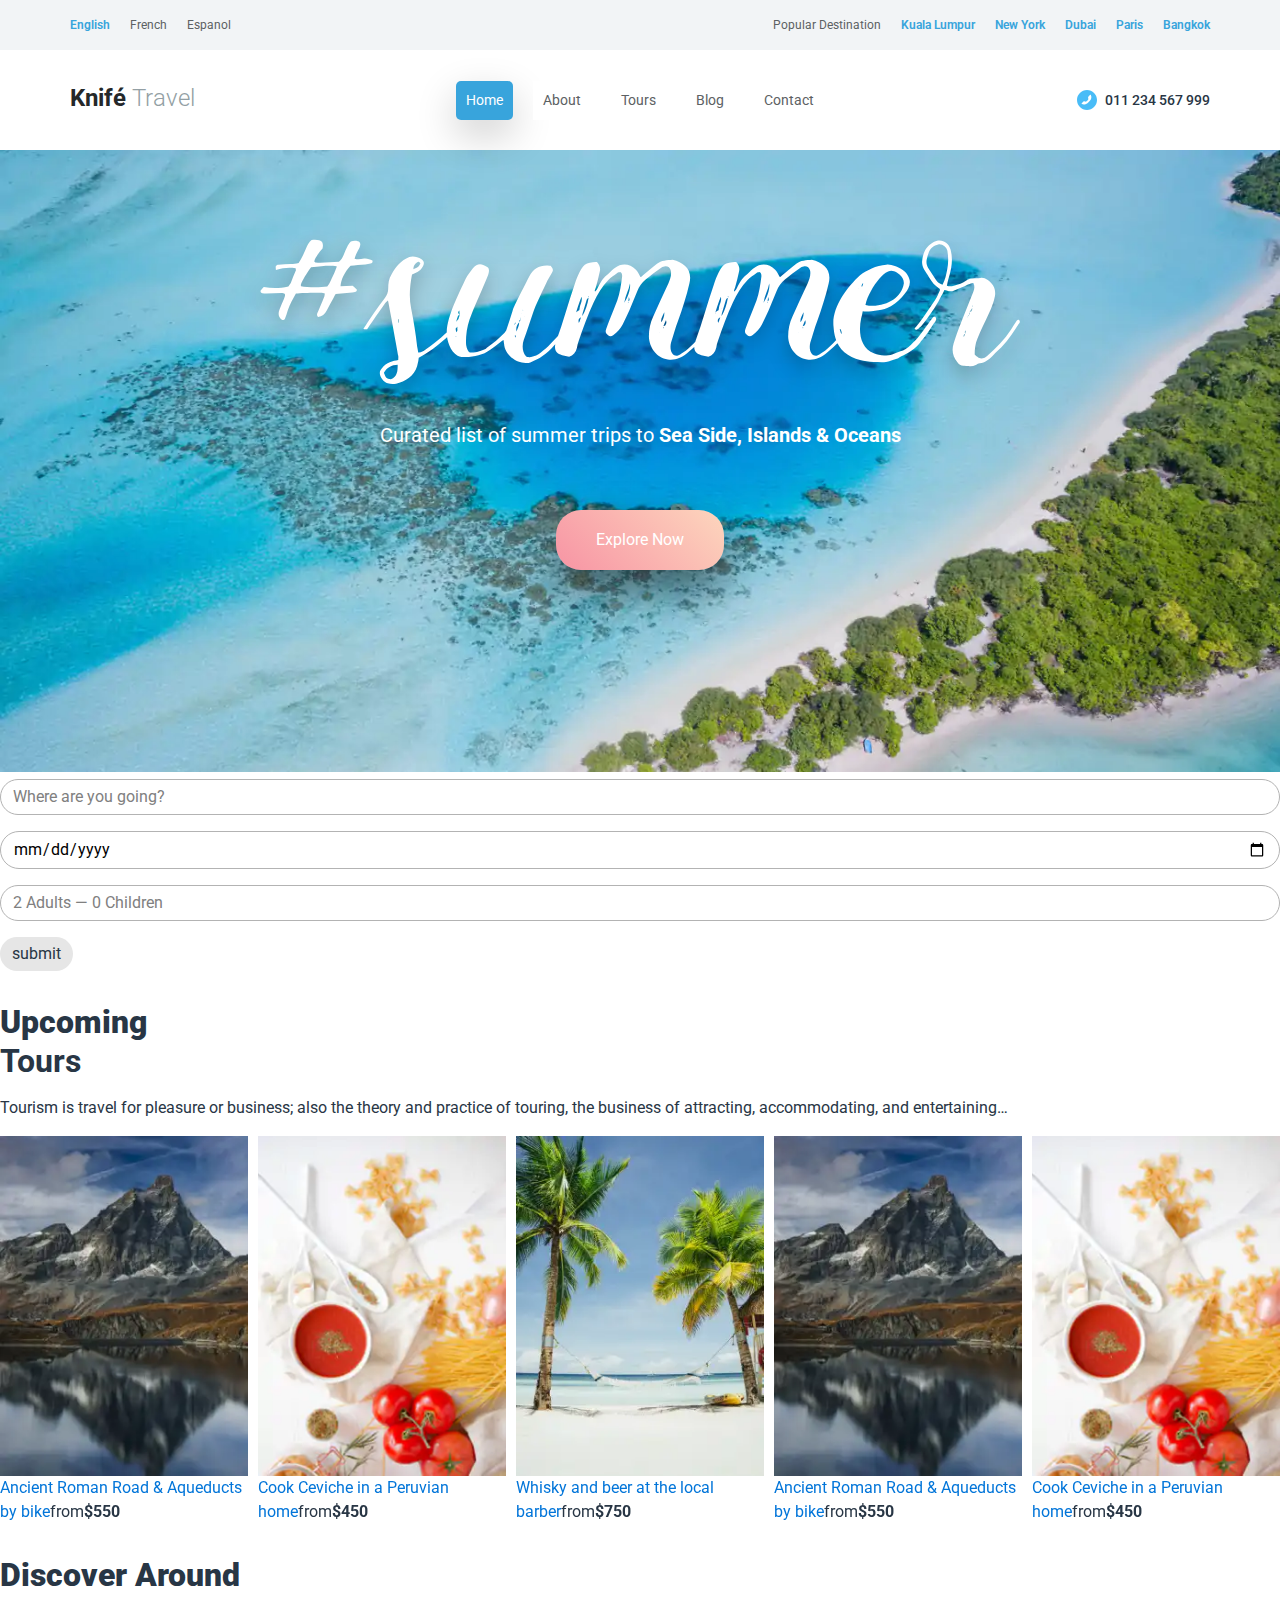
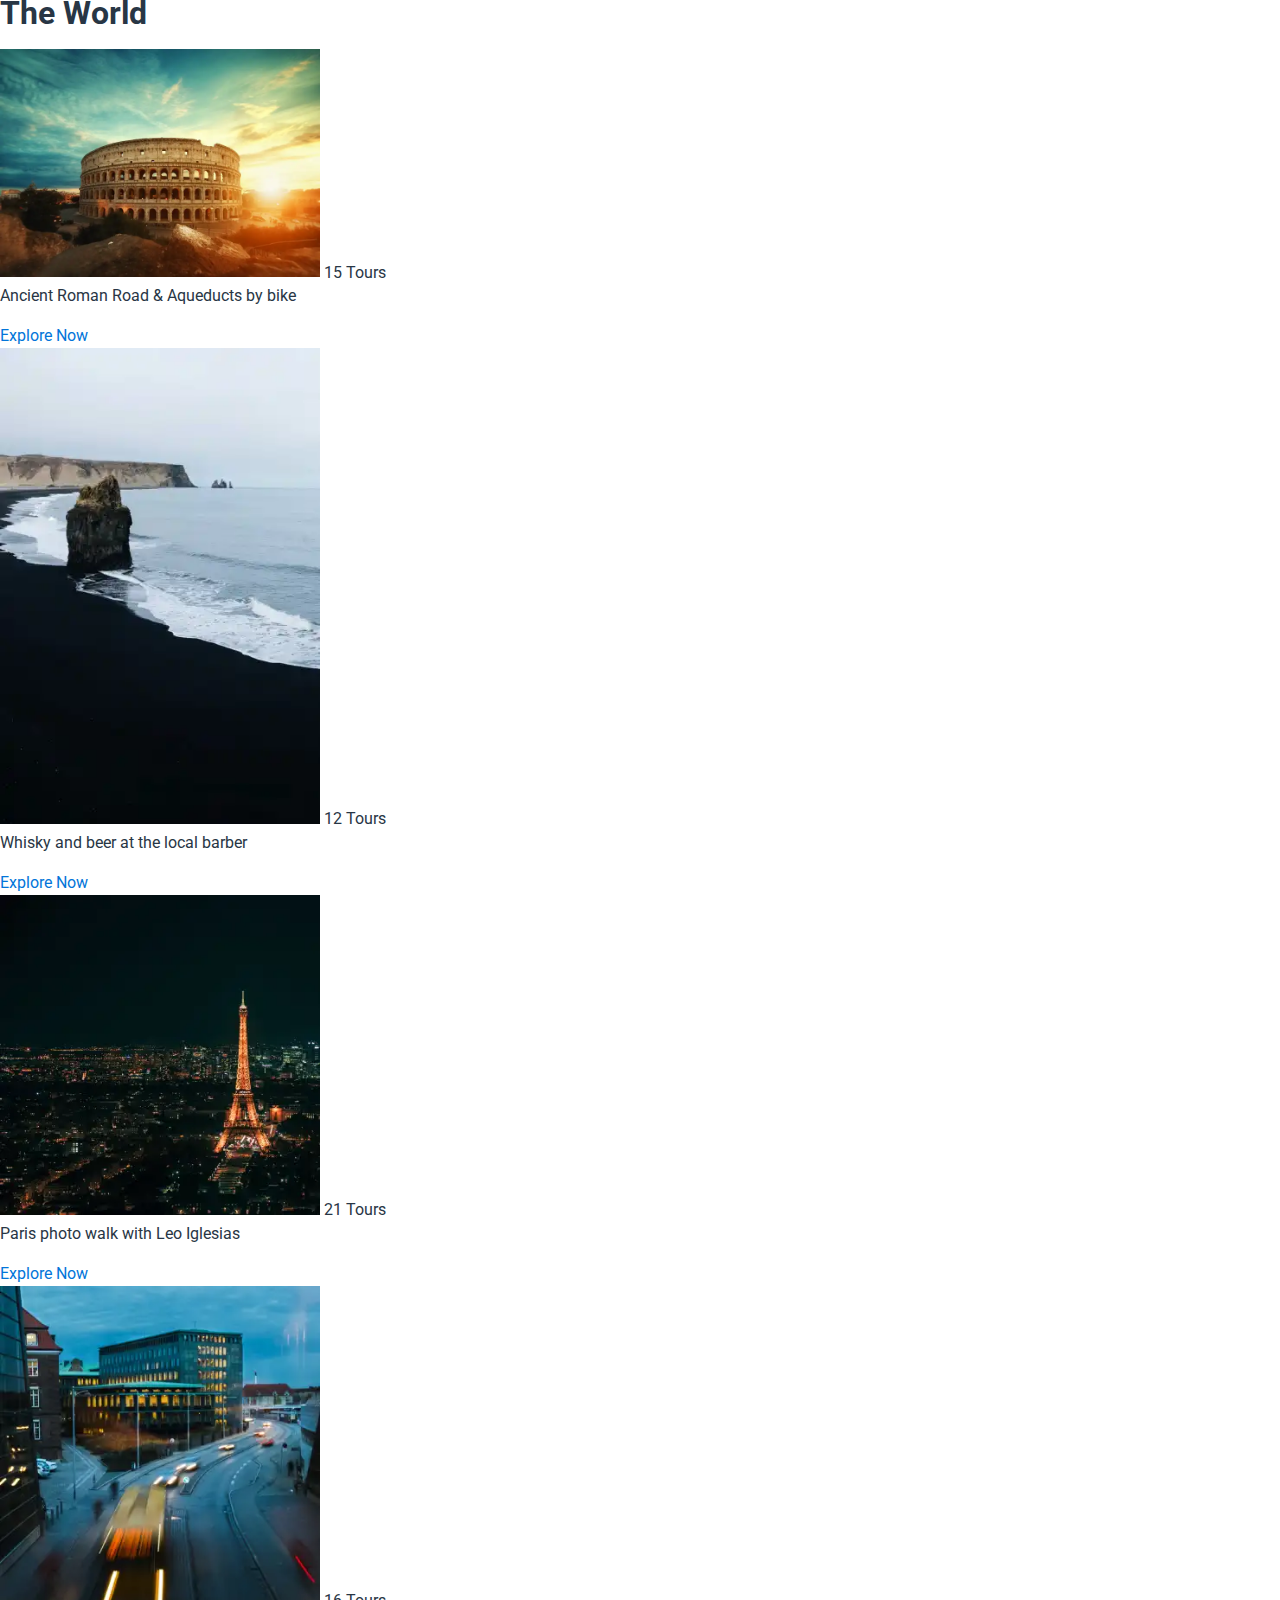
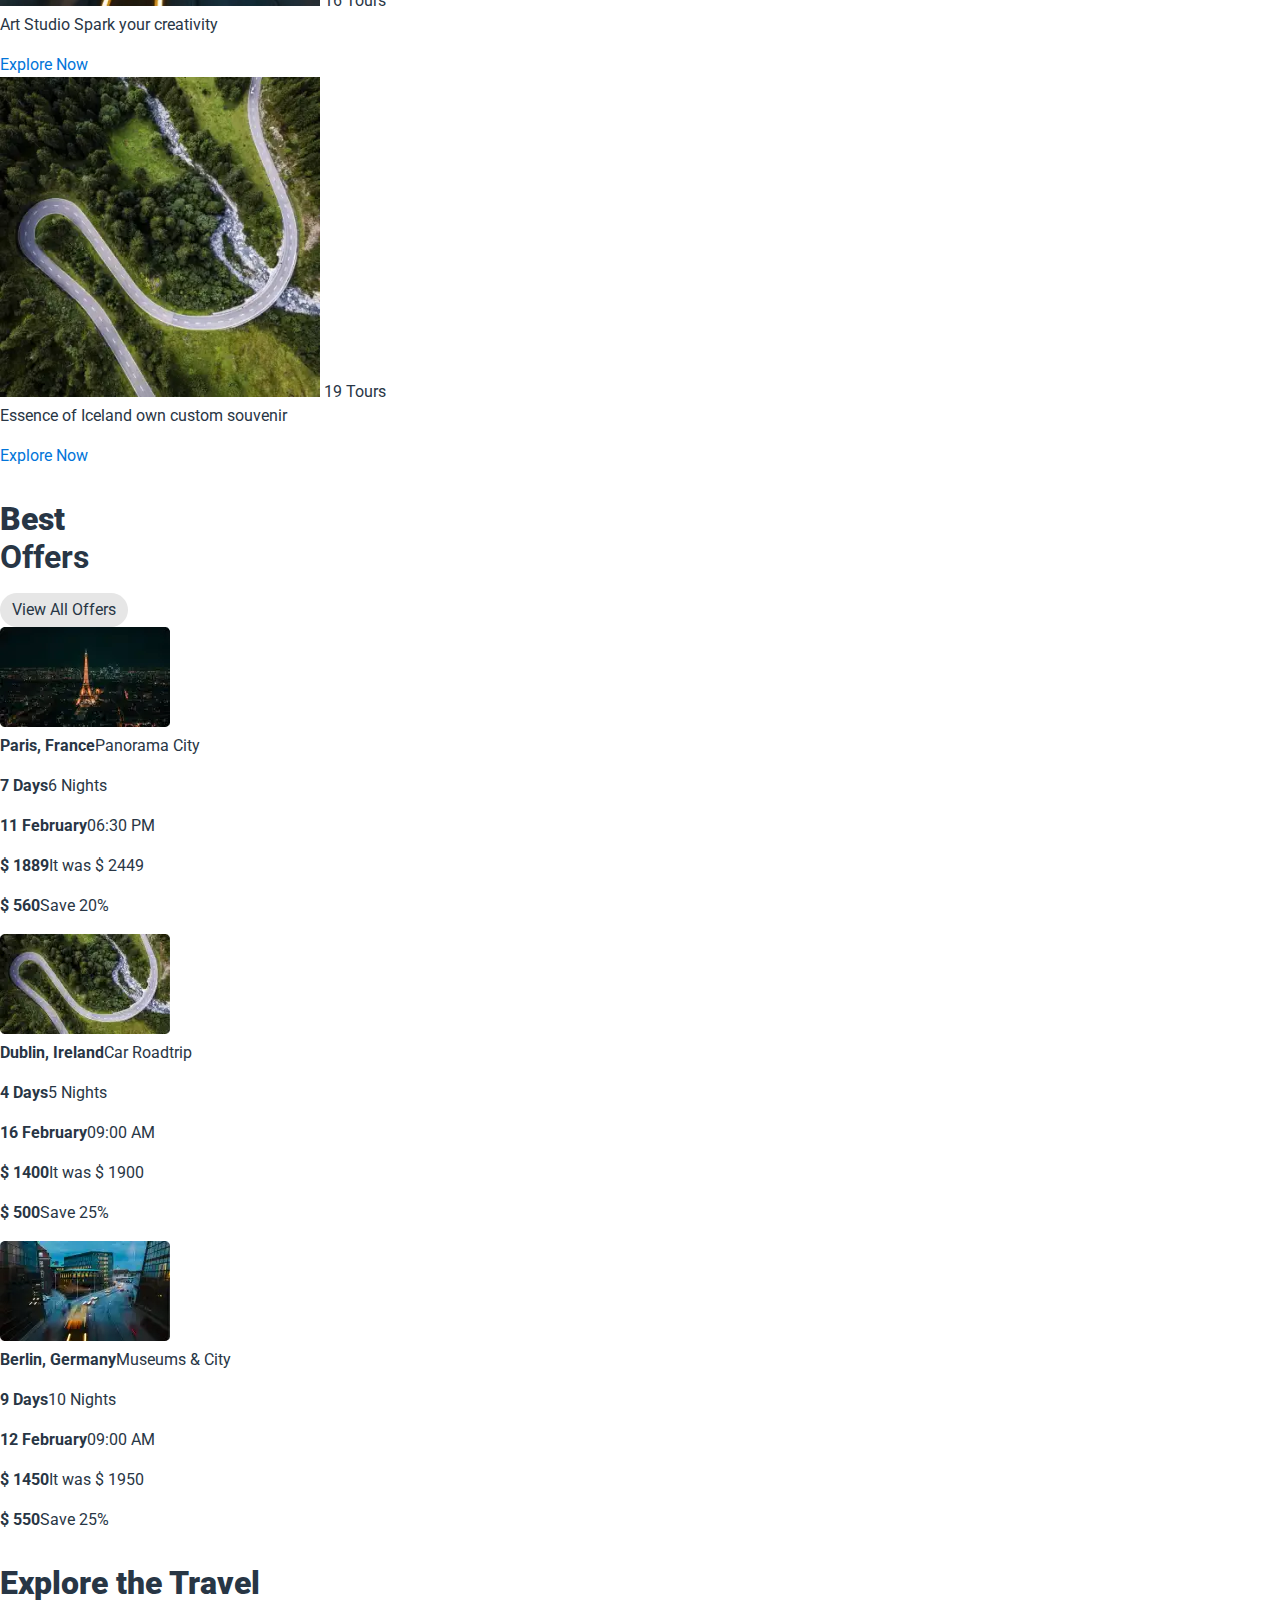
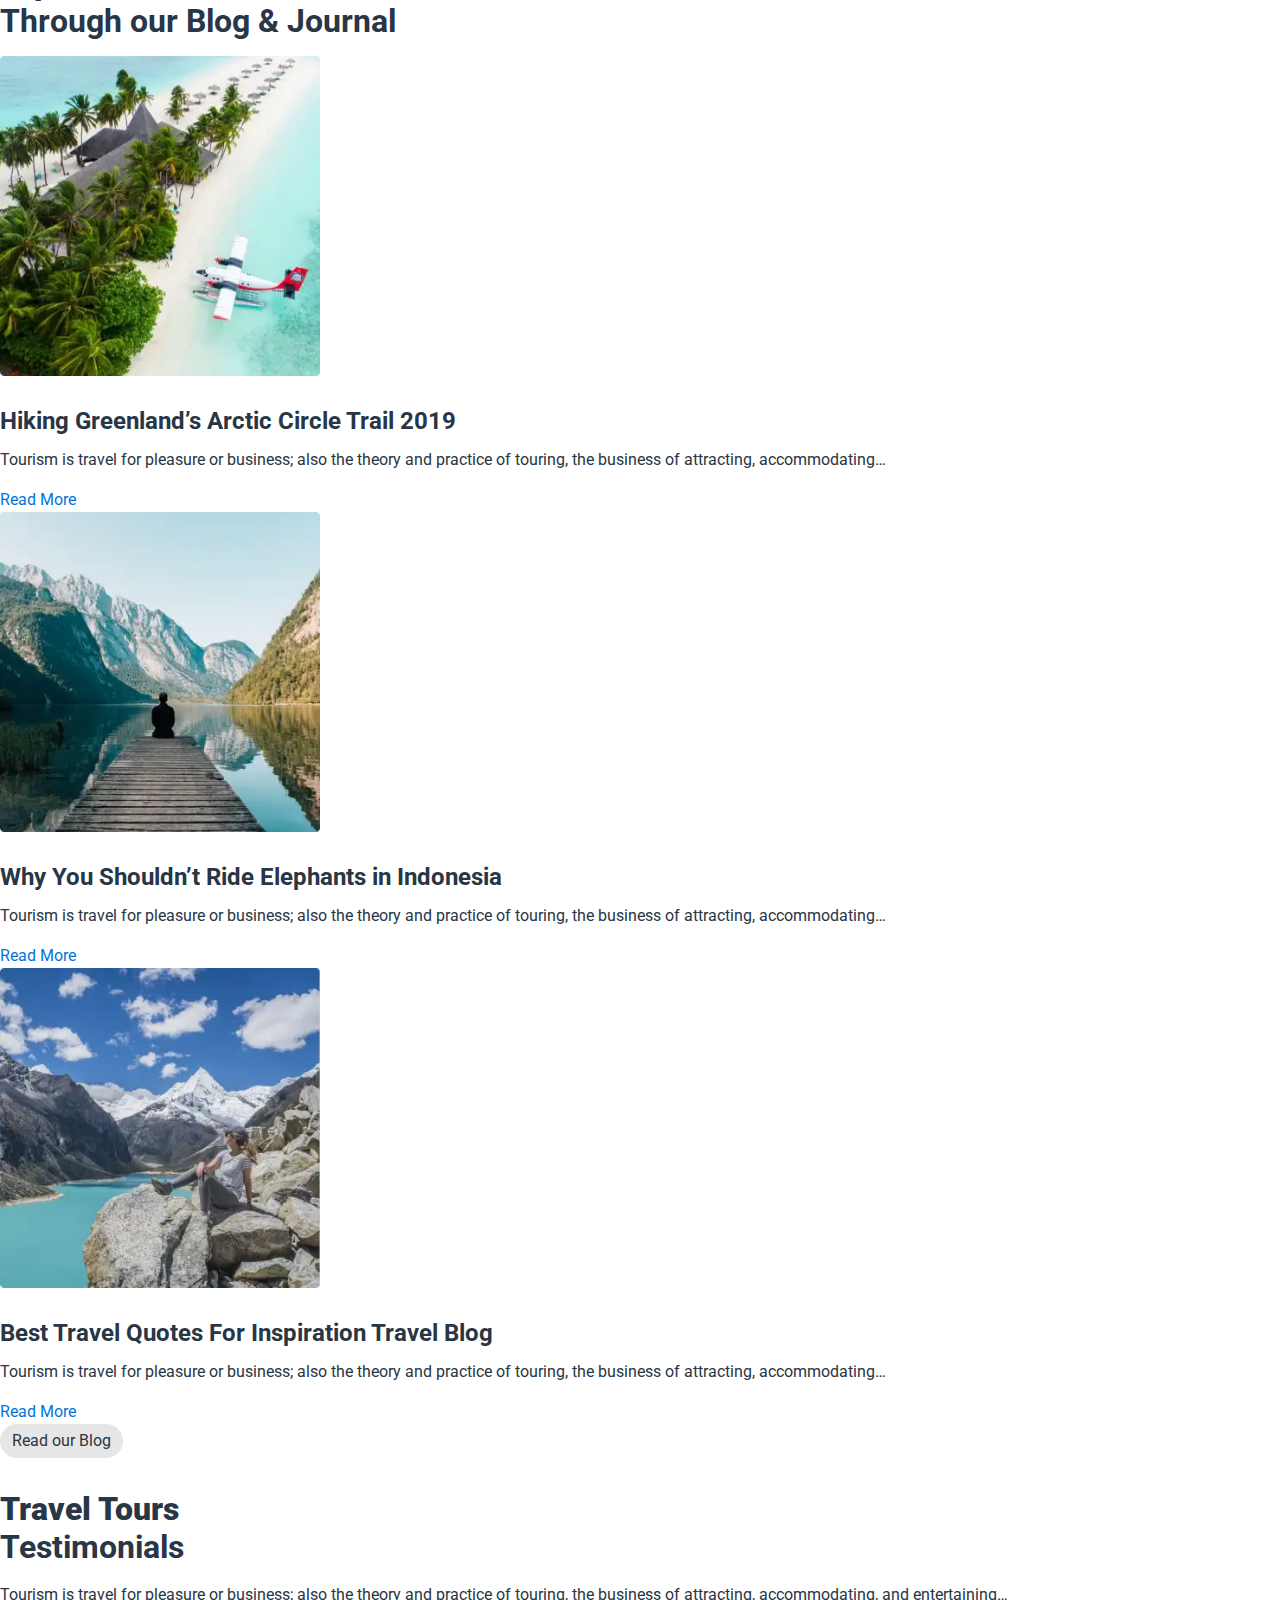
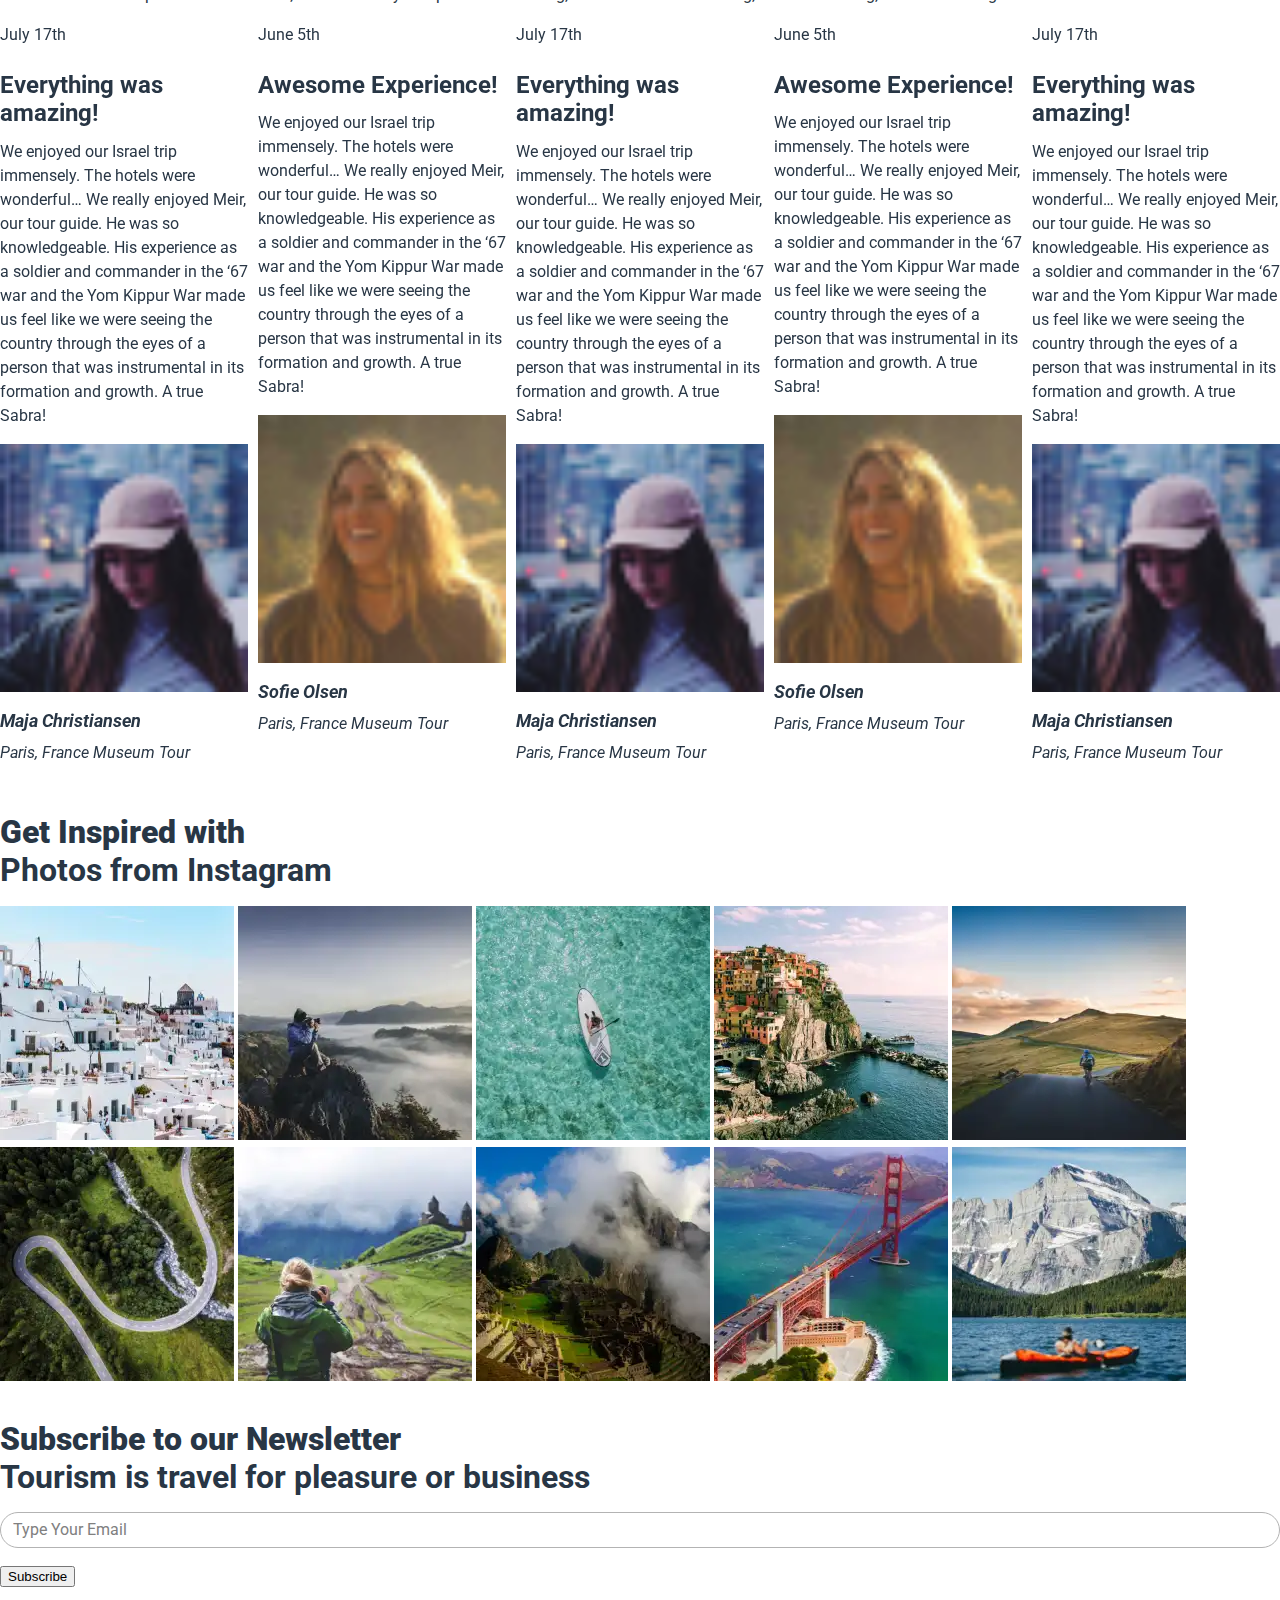
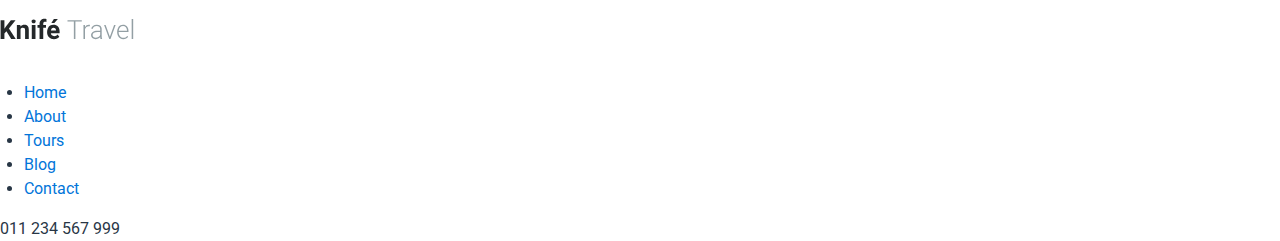
<file: index.html>
<!DOCTYPE html>
<html class="page no-js" lang="eng">

<head>
  <meta charset="utf-8">
  <meta name="viewport" content="width=device-width, initial-scale=1">
  <meta name="format-detection" content="telephone=no">
  <meta name="format-detection" content="date=no">
  <meta name="format-detection" content="address=no">
  <meta name="format-detection" content="email=no">
  <meta content="notranslate" name="google">
  <title>Knife Travel | Knife Travel</title>
  <meta name="description" content="Knife Travel web page">
  <link rel="preconnect" href="https://fonts.gstatic.com">
  <link rel="stylesheet" href="https://fonts.googleapis.com/css2?family=Roboto:wght@300;400;500;700&amp;display=swap">
  <link rel="stylesheet" href="css/style.css">
  <script>
// Браузер и ОС
document.documentElement.className = document.documentElement.className.replace('no-js', 'js');
function cth(c){document.documentElement.classList.add(c)}
'ontouchstart' in window?cth('touch'):cth('no-touch');
if(typeof InstallTrigger!=='undefined')cth('firefox');
if(/constructor/i.test(window.HTMLElement)||(function(p){return p.toString()==="[object SafariRemoteNotification]"})(!window['safari']||(typeof safari!=='undefined'&&safari.pushNotification)))cth('safari');
if(/*@cc_on!@*/false||!!document.documentMode)cth('ie');
if(!(/*@cc_on!@*/false||!!document.documentMode)&&!!window.StyleMedia)cth('edge');
if(!!window.chrome&&(!!window.chrome.webstore||!!window.chrome.runtime))cth('chrome');
if(~navigator.appVersion.indexOf("Win"))cth('windows');
if(~navigator.appVersion.indexOf("Mac"))cth('osx');
if(~['iPad','iPhone','iPod'].indexOf(navigator.platform))cth('ios');
if(~navigator.appVersion.indexOf("Linux"))cth('linux');

// Добавление 1vh (использование: height: 100vh; height: calc(var(--vh, 1vh) * 100);) для фикса 100vh на мобилках
let vh = window.innerHeight * 0.01;
document.documentElement.style.setProperty('--vh', `${vh}px`);
window.addEventListener('resize', () => {
  let vh = window.innerHeight * 0.01;
  document.documentElement.style.setProperty('--vh', `${vh}px`);
});

// Добавление css-scroll-size для борьбы с проблемами скроллируемых блоков
document.addEventListener("DOMContentLoaded", () => {
  const outer = document.createElement('div');
  const inner = document.createElement('div');
  outer.style.overflow = 'scroll';
  outer.classList.add('scrollbar');
  document.body.appendChild(outer);
  outer.appendChild(inner);
  const scrollbarSize = outer.offsetWidth - inner.offsetWidth;
  document.body.removeChild(outer);
  document.documentElement.style.setProperty('--css-scroll-size', `${scrollbarSize}px`);
});
</script>
</head>

<body><noscript>Enable JavaScript please.</noscript>
  <div class="page__inner">
    <div class="page__content">
      <header class="page-header" role="banner">
        <div class="top-nav">
          <div class="top-nav__inner">
            <div class="site-links  site-links--languages"><a class="site-links__link site-links__link--active" href="#">English</a><a class="site-links__link" href="#">French</a><a class="site-links__link" href="#">Espanol</a></div>
            <!--/.site-links-->
            <div class="site-links  site-links--popular-destinations"><span class="site-links__link">Popular Destination</span><a class="site-links__link" href="#">Kuala Lumpur</a><a class="site-links__link" href="#">New York</a><a class="site-links__link" href="#">Dubai</a><a class="site-links__link" href="#">Paris</a><a class="site-links__link" href="#">Bangkok</a></div>
            <!--/.site-links-->
          </div>
          <!--/.top-nav__inner-->
        </div>
        <!--/.top-nav-->
        <div class="page-header__inner"><a class="logo" href="/"><b>Knifé</b> Travel</a>
          <!--/.logo-->
          <nav class="main-nav" id="nav"><button class="burger main-nav__toggler" aria-label="Показать главное меню" data-target-id="nav" data-target-class-toggle="main-nav--open"><span>Показать главное меню</span></button>
            <ul class="main-nav__list">
              <li class="main-nav__item  main-nav__item--active"><a class="main-nav__link" href="#home">Home</a></li>
              <li class="main-nav__item"><a class="main-nav__link" href="#about">About</a></li>
              <li class="main-nav__item"><a class="main-nav__link" href="#tours">Tours</a></li>
              <li class="main-nav__item"><a class="main-nav__link" href="#blog">Blog</a></li>
              <li class="main-nav__item"><a class="main-nav__link" href="#contact">Contact</a></li>
            </ul>
            <!--/.main-nav__list-->
          </nav>
          <!--/.main-nav--><a class="page-header__contact-link" href="tel:+011234567999">011 234 567 999</a>
        </div>
      </header>
      <!--/.page-header-->
      <section class="hero">
        <picture class="picture">
          <source media="(min-width: 992px)" type="image/webp" srcset="img/hero_bg-lg.webp, img/hero_bg-lg@2x.webp 2x" />
          <source media="(min-width: 992px)" type="image/jpg" srcset="img/hero_bg-lg.jpg, img/hero_bg-lg@2x.jpg 2x" />
          <source media="(min-width: 768px)" type="image/webp" srcset="img/hero_bg-md.webp, img/hero_bg-md@2x.webp 2x" />
          <source media="(min-width: 768px)" type="image/jpg" srcset="img/hero_bg-md.jpg, img/hero_bg-md@2x.jpg 2x" />
          <source media="(min-width: 0)" type="image/webp" srcset="img/hero_bg-sm.webp, img/hero_bg-sm@2x.webp 2x" /><img class="picture__img" alt="Hero background image" width="320" src="img/hero_bg-sm.jpg" srcset="img/hero_bg-sm@2x.jpg 2x" />
        </picture>
        <div class="hero__inner"><img class="hero__title" alt="Hero title" src="data:image/svg+xml,%3Csvg width=&quot;850&quot; height=&quot;195&quot; viewBox=&quot;0 0 850 195&quot; fill=&quot;none&quot; xmlns=&quot;http://www.w3.org/2000/svg&quot;%3E%3Cg filter=&quot;url(%23filter0_d)&quot;%3E%3Cpath d=&quot;M37.176 42.688C44.952 40.384 49.56 39.808 58.2 40.672C58.2 41.248 58.488 42.112 58.488 42.976C56.472 47.296 54.744 51.904 53.016 56.512C52.152 57.952 51.288 59.104 50.424 60.256C41.496 62.272 32.856 62.272 24.216 60.832C22.776 62.56 21.624 63.712 20.76 64.864C20.76 66.88 21.624 67.168 22.776 67.456C24.216 67.744 25.368 67.744 26.808 67.744C32.28 67.456 37.752 67.168 42.936 67.168C44.376 67.168 45.816 67.168 46.68 68.32C47.256 70.048 46.392 71.488 45.816 73.216C44.088 76.96 42.36 80.992 40.92 85.024C39.192 89.344 40.056 93.088 43.512 95.68C44.952 96.256 46.104 95.968 46.68 94.816C47.832 91.936 48.984 88.768 49.848 85.6C52.152 79.264 55.32 73.216 58.488 67.744C63.96 66.88 79.224 66.592 85.848 66.88C86.712 66.88 87.864 67.168 89.304 67.744C89.016 69.184 89.016 70.624 88.44 71.776C87.288 75.232 85.56 78.688 84.12 82.144C83.256 84.448 82.104 86.752 81.24 88.768C80.664 90.208 80.952 91.648 82.104 92.8C86.424 92.224 89.304 89.92 91.32 85.888C93.624 81.568 95.928 76.672 98.52 72.352C99.096 70.912 100.248 69.472 100.824 68.32C106.872 67.744 112.632 67.168 118.392 66.592C119.544 66.592 120.984 66.304 122.136 65.728C123.288 65.44 123.864 63.712 123 63.136C121.848 61.696 120.408 60.544 118.968 59.392C114.648 59.68 110.328 59.68 106.008 59.968C106.584 52.768 110.04 45.28 116.664 38.08C121.56 37.504 127.032 36.64 132.504 36.64C134.232 36.64 136.248 36.352 137.976 35.776C139.416 35.488 140.568 34.624 139.992 32.608C137.4 31.168 134.52 30.016 131.064 30.304C127.896 30.88 124.728 31.744 120.984 30.592C121.848 27.424 123.288 24.544 124.728 21.664C125.88 19.648 126.744 17.92 127.032 15.616C127.32 13.888 126.168 12.16 124.44 11.872C122.136 11.296 119.832 11.296 116.952 12.16C116.088 13.312 114.648 14.752 113.784 16.48C112.056 19.936 110.616 23.392 109.176 26.848C108.024 29.44 106.872 31.744 104.28 33.76C97.944 34.048 91.032 34.336 84.408 34.912C82.68 34.912 81.24 34.624 79.512 34.624C79.224 34.624 78.648 34.048 78.072 33.472C78.36 30.88 80.088 28.576 81.528 26.272C82.968 23.968 84.984 21.664 87 19.36C87 18.496 87 17.92 87.288 17.056C87.288 13.6 86.136 11.584 83.256 11.008C80.664 10.144 77.784 10.144 75.192 10.72C72.6 12.736 71.16 15.328 70.008 17.92C67.416 23.968 64.824 30.016 61.368 35.2C58.488 36.352 55.896 36.064 53.016 36.352C48.696 36.352 44.376 36.64 40.056 36.928C38.616 36.928 37.176 37.504 36.888 39.232C36.888 40.096 37.176 41.248 37.176 42.688ZM74.616 39.808C88.44 37.792 95.928 37.504 101.688 38.656C101.688 38.944 101.976 39.232 101.976 39.232C100.824 42.112 99.96 44.992 98.52 47.584C96.216 51.616 95.064 56.512 91.896 60.256C84.12 61.408 69.432 61.12 63.96 59.968C63.96 59.392 63.384 58.816 63.672 58.528C65.112 54.208 70.584 44.992 74.616 39.808ZM234.559 97.12C235.135 94.24 233.983 92.512 231.967 94.528C228.799 97.12 224.479 107.776 196.255 127.648C194.239 129.088 191.935 130.816 188.767 130.528C188.479 128.224 187.903 126.208 187.615 124.192C186.175 110.656 183.871 97.12 181.279 83.872C178.687 71.488 179.839 59.392 182.143 47.296C184.159 46.432 186.175 45.568 187.903 44.704C190.783 43.264 192.511 40.96 193.951 38.368C195.391 35.2 195.103 32.896 191.935 30.88C188.479 28.864 183.007 27.136 179.263 28.864C170.335 32.608 165.151 38.944 160.255 47.296C157.375 51.904 156.799 57.088 156.799 62.272C156.799 66.592 155.359 69.472 153.055 72.64C144.991 83.296 137.215 94.24 130.302 105.472C130.59 105.472 131.742 105.76 134.334 105.76C142.399 93.664 145.279 89.92 153.631 77.824C154.495 76.96 155.359 76.096 156.511 75.232C157.663 79.264 166.591 129.664 167.455 133.984C167.743 135.424 167.455 136.864 167.455 138.592C161.695 139.744 155.07 140.608 149.887 147.52C148.735 148.672 147.871 150.4 147.871 152.128C147.583 156.448 151.903 161.92 156.223 163.36C160.543 164.8 164.863 164.224 168.607 162.784C178.975 159.328 186.751 152.704 188.479 141.184C189.055 139.456 189.055 137.44 189.343 136C189.343 136 191.359 135.136 191.647 134.848C214.399 121.888 233.119 101.152 234.559 97.12ZM187.327 34.624C188.767 33.472 190.207 33.76 191.071 35.776C188.767 39.808 188.767 39.808 183.583 41.824C183.583 38.368 185.023 36.352 187.327 34.624ZM159.679 159.04C154.495 158.176 154.495 157.888 152.191 152.128C155.359 146.368 160.255 143.776 166.879 143.488C166.879 150.112 166.591 156.16 159.679 159.04ZM168.031 98.56L167.455 98.848C167.455 97.408 167.167 96.256 167.167 95.104H168.031V98.56ZM356.244 95.392C356.82 94.528 357.108 93.664 357.396 92.8C357.972 92.224 358.26 91.36 358.548 90.496C358.548 89.632 358.26 88.48 357.396 88.48C357.108 88.192 356.82 88.192 356.532 88.48C356.244 88.48 355.956 88.768 355.668 89.056C353.652 91.648 352.212 94.816 350.196 97.408C348.18 100.288 345.876 103.168 343.572 105.76C339.252 111.232 334.644 116.416 329.748 121.312C326.58 124.768 322.836 127.936 319.092 130.816C316.212 133.408 312.756 134.272 309.012 135.424C308.724 135.424 308.148 135.424 307.86 135.712C307.284 135.712 306.708 135.712 305.844 135.424C305.268 135.424 304.404 135.424 303.828 134.848L303.54 134.56C299.508 129.952 299.22 122.464 301.236 116.992C304.692 108.064 307.572 98.56 310.74 89.344C313.62 80.128 322.26 63.136 326.292 54.208C327.732 51.328 329.46 49.024 330.9 46.144C332.916 42.688 332.628 41.536 329.748 38.08C328.884 38.08 327.732 37.792 326.58 37.792C317.652 37.504 311.028 41.536 306.996 49.6C302.676 57.952 294.036 74.944 290.004 83.584C289.716 84.448 289.428 85.312 289.14 86.464C287.124 92.8 285.108 99.424 282.804 106.048C282.516 107.488 281.364 108.64 280.5 109.792C274.74 115.84 268.404 121.024 261.492 125.632C261.492 126.784 254.292 129.088 253.14 129.376C250.26 130.24 247.668 130.816 244.5 130.528C243.924 130.528 243.636 130.528 243.348 130.24C241.908 129.664 241.044 126.784 240.468 125.344C239.892 123.616 239.604 121.6 239.604 119.584C239.604 111.52 240.756 103.456 243.348 95.68C247.956 82.432 258.036 61.12 263.22 47.872C264.084 45.568 264.66 42.976 263.508 40.384C262.932 40.096 262.356 39.52 261.78 39.232C255.732 35.2 251.7 35.488 246.804 40.96C244.212 44.416 241.332 47.872 239.316 51.904C232.404 67.168 219.444 91.648 219.156 108.64C218.868 116.992 222.612 129.376 230.676 133.984C233.268 135.424 236.148 135.424 239.316 135.424C248.532 135.136 257.748 133.408 265.524 127.648C269.268 124.768 272.724 122.176 276.468 119.296C277.332 118.72 278.196 118.144 279.636 117.28C279.924 119.296 279.924 120.16 280.212 121.312C280.788 133.12 293.46 142.336 304.116 141.76C305.556 141.76 306.996 141.76 308.148 141.184C312.468 139.168 317.364 137.152 321.108 134.272C325.716 131.104 329.748 127.36 333.492 123.04C337.812 118.144 342.42 113.248 346.74 108.352C348.756 105.76 351.06 103.168 352.788 100.288C353.652 99.136 354.516 97.984 355.38 96.832C355.668 96.544 355.956 95.968 356.244 95.392ZM301.524 91.648V92.224L301.236 91.936L301.524 91.648ZM300.084 85.024C300.372 85.312 300.372 85.312 300.66 85.6C300.66 85.6 300.372 85.6 300.372 85.888C300.084 85.6 300.084 85.6 300.084 85.6C300.084 85.312 300.084 85.312 300.084 85.024ZM229.236 113.536C228.948 113.536 228.948 113.536 228.66 113.536C228.66 113.248 228.66 113.248 228.66 112.96C228.66 112.96 228.948 112.96 229.236 112.96C229.236 112.96 229.236 113.248 229.236 113.536ZM230.388 104.32C230.388 105.76 230.964 107.488 229.524 108.928C227.796 105.472 228.372 98.56 231.252 91.072C231.828 90.784 232.404 90.784 232.98 90.784C230.964 95.104 230.964 99.712 230.388 104.32ZM232.692 85.888C232.692 87.616 232.692 89.344 232.98 90.784C232.116 89.344 229.812 88.192 232.692 85.888ZM292.02 98.272C292.596 99.712 292.596 99.712 291.156 101.44C291.444 100.288 291.732 99.136 292.02 98.272ZM292.02 114.4C291.732 113.824 291.732 112.96 291.732 112.096C292.02 112.096 292.02 112.096 292.308 112.096C292.596 112.96 292.596 113.536 292.596 114.4H292.02ZM293.46 108.064C292.596 104.32 293.748 101.152 296.34 98.272C296.34 102.016 294.612 104.896 293.46 108.064ZM298.068 95.392C297.492 96.256 296.916 97.12 296.34 97.984C296.052 96.544 296.916 95.968 298.068 95.392C298.068 94.816 297.78 93.952 297.78 93.376H298.068V95.392ZM299.22 89.056L298.932 88.48L299.22 88.768V89.056ZM497.541 109.216C498.693 107.488 500.709 105.76 501.573 104.032C502.437 102.016 503.301 100.288 504.165 98.56C504.165 97.696 504.165 97.12 504.165 96.256C502.725 95.68 500.997 96.256 500.133 97.408C499.269 98.56 498.981 100 498.405 101.152C496.389 105.184 490.053 111.808 487.173 115.552C484.005 119.296 480.549 122.752 476.805 125.92C474.789 127.648 472.773 129.376 470.469 130.816C469.029 131.68 466.437 133.696 464.709 133.984C457.509 134.56 456.645 125.056 458.085 119.872C460.677 112.096 462.693 104.32 465.573 96.832C470.181 83.872 474.501 70.624 477.669 56.8C481.125 42.4 472.197 34.912 459.813 31.744C453.765 32.32 447.717 32.32 443.109 36.064C437.637 40.096 432.741 44.704 427.557 48.736C426.981 49.6 425.829 49.888 425.541 50.176C423.813 47.296 422.661 44.416 420.645 42.4C414.309 35.776 405.669 34.912 398.181 40.384C396.741 41.536 394.725 42.688 393.573 44.416C392.421 45.568 391.557 46.432 390.117 47.584C384.645 51.328 381.765 58.24 378.885 63.712C378.021 64.864 376.581 66.592 376.869 64.288C377.157 63.136 377.733 62.272 378.021 61.12C379.461 55.648 380.901 50.176 382.053 44.704C383.205 40.672 382.053 37.216 379.173 34.048C375.429 33.76 369.381 34.624 366.213 36.928C363.333 38.944 361.029 44.128 359.301 47.584C357.573 51.04 356.421 54.784 355.269 58.24C348.357 77.824 343.173 98.272 335.973 117.856C335.397 119.584 334.821 121.312 334.533 123.328C333.957 128.8 336.549 131.968 342.021 133.408C344.613 133.984 346.917 134.56 349.509 135.136C353.829 133.408 356.709 130.24 357.861 125.344C358.149 123.04 358.725 120.736 359.589 118.432C364.485 104.32 369.381 90.496 375.717 76.96C379.749 68.32 384.645 60.256 391.269 53.344C394.149 50.464 397.605 48.16 400.773 45.856C401.637 44.992 403.077 44.992 403.941 44.704C406.245 46.144 405.957 47.872 405.957 49.6C404.805 58.528 403.653 67.168 400.773 75.232C398.181 82.144 395.301 89.056 392.421 96.256C391.269 99.136 390.117 102.304 388.965 105.472C387.813 108.352 388.677 110.368 390.981 112.096C392.709 113.536 394.437 113.536 396.741 111.808C400.773 108.64 404.229 105.184 406.533 100.576C409.125 95.68 411.429 90.496 413.733 85.6C416.613 78.688 419.205 72.064 422.085 65.152C424.101 60.256 426.981 56.224 431.013 52.768C435.909 48.448 441.381 44.704 446.853 40.672C448.005 39.808 449.445 39.232 450.885 38.944C454.053 38.08 456.933 39.808 457.797 43.264C458.085 44.128 458.085 45.28 458.085 46.144C458.085 50.176 456.645 53.632 455.205 57.088C449.733 68.608 444.261 80.416 439.077 92.224C435.909 98.848 434.469 106.048 434.469 113.536C434.757 125.056 442.821 136.576 454.629 138.016C462.981 138.88 468.165 136.576 474.789 131.68C480.261 127.36 485.445 122.176 490.341 117.568C492.933 114.976 495.237 111.808 497.541 109.216ZM363.909 83.008V83.584L363.621 83.296L363.909 83.008ZM362.757 71.2V70.912C362.757 71.2 362.757 71.2 362.757 71.2ZM356.997 89.056L356.709 87.616C356.997 87.904 356.997 88.48 357.285 89.056C356.997 89.056 356.997 89.056 356.997 89.056ZM361.029 96.544C361.029 97.12 360.453 97.696 359.877 99.136C359.013 95.968 359.589 94.528 362.181 93.088C361.605 94.816 361.317 95.68 361.029 96.544ZM360.741 82.72C360.741 83.872 360.453 84.736 360.165 85.888C360.165 85.888 359.877 86.176 359.877 86.464C359.877 86.176 360.165 85.888 360.165 85.6C359.013 86.176 357.861 87.04 356.997 87.616C358.149 83.584 359.589 79.552 361.029 75.52C361.605 74.08 362.181 72.64 362.757 71.2C363.909 75.52 361.317 78.976 360.741 82.72ZM363.621 91.648C363.621 90.784 363.621 89.632 363.909 88.768C365.349 84.16 366.789 79.264 368.229 74.368C368.805 73.504 368.805 72.352 370.245 72.352C369.093 79.264 367.077 85.6 363.621 91.648ZM370.533 72.064C370.245 71.488 370.245 70.912 370.245 70.336C370.533 70.336 370.533 70.624 370.821 70.624C370.821 70.912 370.533 71.488 370.533 72.064ZM376.869 67.456C377.157 67.456 377.445 67.744 377.733 67.744C377.445 67.744 377.157 67.456 376.869 67.456ZM414.309 57.088C415.173 62.272 412.581 71.2 408.261 77.536C409.413 69.76 413.157 64 414.309 57.088ZM412.005 77.824C412.293 77.248 412.293 76.96 412.581 76.384V77.824H412.005ZM412.581 75.808C412.869 74.944 412.869 73.504 413.157 71.488C414.021 74.08 414.309 75.232 412.581 75.808ZM414.309 69.76L414.597 69.472V69.76H414.309ZM452.613 95.968L452.901 96.256H452.613C452.613 96.256 452.613 96.256 452.613 95.968ZM445.701 109.504L445.413 109.216H445.701V109.504ZM447.717 98.56H447.429H447.717ZM447.717 98.272C446.853 94.24 449.445 91.072 450.885 87.616C451.173 91.648 449.733 95.104 447.717 98.272ZM450.021 104.608V102.88L450.597 104.32C450.309 104.32 450.309 104.608 450.021 104.608ZM452.037 101.44C451.749 102.016 450.885 102.016 450.021 102.304C450.885 100.288 451.749 98.272 452.613 96.256C453.477 97.984 453.189 100 452.037 101.44ZM454.917 72.64L454.629 72.064L454.917 72.352V72.64ZM645.885 109.216C647.037 107.488 649.053 105.76 649.917 104.032C650.781 102.016 651.645 100.288 652.509 98.56C652.509 97.696 652.509 97.12 652.509 96.256C651.069 95.68 649.341 96.256 648.477 97.408C647.613 98.56 647.325 100 646.749 101.152C644.733 105.184 638.397 111.808 635.517 115.552C632.349 119.296 628.893 122.752 625.149 125.92C623.133 127.648 621.117 129.376 618.813 130.816C617.373 131.68 614.781 133.696 613.053 133.984C605.853 134.56 604.989 125.056 606.429 119.872C609.021 112.096 611.037 104.32 613.917 96.832C618.525 83.872 622.845 70.624 626.013 56.8C629.469 42.4 620.541 34.912 608.157 31.744C602.109 32.32 596.061 32.32 591.453 36.064C585.981 40.096 581.085 44.704 575.901 48.736C575.325 49.6 574.173 49.888 573.885 50.176C572.157 47.296 571.005 44.416 568.989 42.4C562.653 35.776 554.013 34.912 546.525 40.384C545.085 41.536 543.069 42.688 541.917 44.416C540.765 45.568 539.901 46.432 538.461 47.584C532.989 51.328 530.109 58.24 527.229 63.712C526.365 64.864 524.925 66.592 525.213 64.288C525.501 63.136 526.077 62.272 526.365 61.12C527.805 55.648 529.245 50.176 530.397 44.704C531.549 40.672 530.397 37.216 527.517 34.048C523.773 33.76 517.725 34.624 514.557 36.928C511.677 38.944 509.373 44.128 507.645 47.584C505.917 51.04 504.765 54.784 503.613 58.24C496.701 77.824 491.517 98.272 484.317 117.856C483.741 119.584 483.165 121.312 482.877 123.328C482.301 128.8 484.893 131.968 490.365 133.408C492.957 133.984 495.261 134.56 497.853 135.136C502.173 133.408 505.053 130.24 506.205 125.344C506.493 123.04 507.069 120.736 507.933 118.432C512.829 104.32 517.725 90.496 524.061 76.96C528.093 68.32 532.989 60.256 539.613 53.344C542.493 50.464 545.949 48.16 549.117 45.856C549.981 44.992 551.421 44.992 552.285 44.704C554.589 46.144 554.301 47.872 554.301 49.6C553.149 58.528 551.997 67.168 549.117 75.232C546.525 82.144 543.645 89.056 540.765 96.256C539.613 99.136 538.461 102.304 537.309 105.472C536.157 108.352 537.021 110.368 539.325 112.096C541.053 113.536 542.781 113.536 545.085 111.808C549.117 108.64 552.573 105.184 554.877 100.576C557.469 95.68 559.773 90.496 562.077 85.6C564.957 78.688 567.549 72.064 570.429 65.152C572.445 60.256 575.325 56.224 579.357 52.768C584.253 48.448 589.725 44.704 595.197 40.672C596.349 39.808 597.789 39.232 599.229 38.944C602.397 38.08 605.277 39.808 606.141 43.264C606.429 44.128 606.429 45.28 606.429 46.144C606.429 50.176 604.989 53.632 603.549 57.088C598.077 68.608 592.605 80.416 587.421 92.224C584.253 98.848 582.813 106.048 582.813 113.536C583.101 125.056 591.165 136.576 602.973 138.016C611.325 138.88 616.509 136.576 623.133 131.68C628.605 127.36 633.789 122.176 638.685 117.568C641.277 114.976 643.581 111.808 645.885 109.216ZM512.253 83.008V83.584L511.965 83.296L512.253 83.008ZM511.101 71.2V70.912C511.101 71.2 511.101 71.2 511.101 71.2ZM505.341 89.056L505.053 87.616C505.341 87.904 505.341 88.48 505.629 89.056C505.341 89.056 505.341 89.056 505.341 89.056ZM509.373 96.544C509.373 97.12 508.797 97.696 508.221 99.136C507.357 95.968 507.933 94.528 510.525 93.088C509.949 94.816 509.661 95.68 509.373 96.544ZM509.085 82.72C509.085 83.872 508.797 84.736 508.509 85.888C508.509 85.888 508.221 86.176 508.221 86.464C508.221 86.176 508.509 85.888 508.509 85.6C507.357 86.176 506.205 87.04 505.341 87.616C506.493 83.584 507.933 79.552 509.373 75.52C509.949 74.08 510.525 72.64 511.101 71.2C512.253 75.52 509.661 78.976 509.085 82.72ZM511.965 91.648C511.965 90.784 511.965 89.632 512.253 88.768C513.693 84.16 515.133 79.264 516.573 74.368C517.149 73.504 517.149 72.352 518.589 72.352C517.437 79.264 515.421 85.6 511.965 91.648ZM518.877 72.064C518.589 71.488 518.589 70.912 518.589 70.336C518.877 70.336 518.877 70.624 519.165 70.624C519.165 70.912 518.877 71.488 518.877 72.064ZM525.213 67.456C525.501 67.456 525.789 67.744 526.077 67.744C525.789 67.744 525.501 67.456 525.213 67.456ZM562.653 57.088C563.517 62.272 560.925 71.2 556.605 77.536C557.757 69.76 561.501 64 562.653 57.088ZM560.349 77.824C560.637 77.248 560.637 76.96 560.925 76.384V77.824H560.349ZM560.925 75.808C561.213 74.944 561.213 73.504 561.501 71.488C562.365 74.08 562.653 75.232 560.925 75.808ZM562.653 69.76L562.941 69.472V69.76H562.653ZM600.957 95.968L601.245 96.256H600.957C600.957 96.256 600.957 96.256 600.957 95.968ZM594.045 109.504L593.757 109.216H594.045V109.504ZM596.061 98.56H595.773H596.061ZM596.061 98.272C595.197 94.24 597.789 91.072 599.229 87.616C599.517 91.648 598.077 95.104 596.061 98.272ZM598.365 104.608V102.88L598.941 104.32C598.653 104.32 598.653 104.608 598.365 104.608ZM600.381 101.44C600.093 102.016 599.229 102.016 598.365 102.304C599.229 100.288 600.093 98.272 600.957 96.256C601.821 97.984 601.533 100 600.381 101.44ZM603.261 72.64L602.973 72.064L603.261 72.352V72.64ZM740.305 93.952C740.017 93.088 739.441 92.512 738.865 92.512C738.001 92.512 737.137 93.088 736.561 93.664C729.361 103.168 728.209 105.472 720.433 115.264C718.993 116.992 716.401 119.296 714.961 121.024C713.233 122.752 712.369 123.904 708.049 126.784C704.017 129.376 700.849 129.376 696.817 131.392C692.497 133.408 689.905 133.984 685.009 133.696C682.993 133.696 681.265 133.408 679.249 132.832C677.809 132.544 676.081 132.256 674.641 131.68C659.089 125.92 657.649 108.352 660.529 94.24C661.105 91.648 661.969 89.056 662.257 86.464C663.409 86.464 664.561 86.752 666.001 86.752C667.729 86.752 669.745 86.464 671.761 86.464C676.369 85.888 681.265 85.312 685.585 84.16C687.889 83.296 689.905 82.432 692.209 81.28C698.545 77.824 702.865 73.216 707.185 67.744C710.353 64 712.945 59.104 712.369 54.208C711.793 49.888 708.625 44.992 704.881 42.688C702.289 40.672 699.409 39.52 696.529 38.368C693.361 37.504 690.481 36.352 687.313 36.928C682.129 37.504 676.657 38.368 671.761 40.96C667.729 43.264 662.833 44.992 659.377 48.16C645.265 61.12 628.849 83.008 631.153 103.168C631.441 107.2 632.017 111.232 633.169 114.976C634.897 120.736 638.065 126.496 642.673 130.24C647.281 134.272 653.329 136.864 659.377 138.592C663.985 139.744 668.881 140.32 673.777 140.608C678.097 140.608 682.705 141.184 687.025 140.608C689.041 140.608 689.905 140.32 691.921 139.456C693.937 138.88 696.241 137.728 698.545 137.152C701.425 136.576 700.273 136 702.865 134.848C710.929 131.104 718.417 126.784 723.889 119.296C723.889 118.72 725.041 117.856 725.329 117.568C729.361 112.672 733.393 106.912 736.561 101.728C737.713 99.712 739.729 98.272 740.305 95.968C740.593 95.392 740.593 94.528 740.305 93.952ZM670.897 65.152C673.489 60.256 676.657 55.648 680.113 51.616C682.705 48.736 685.585 45.568 689.329 44.128C692.497 42.688 695.665 43.552 698.545 45.28C699.409 45.856 700.561 46.72 701.425 47.296C704.305 49.6 706.321 53.344 706.033 57.088C704.881 64 700.849 70.048 695.089 74.08C687.313 79.552 674.641 82.432 665.137 79.84C666.289 74.08 668.305 69.76 670.897 65.152ZM661.969 57.088C662.257 57.088 662.545 57.088 662.833 57.376L661.681 60.256C661.393 60.256 661.105 59.968 660.817 59.968C661.105 58.816 661.681 57.952 661.969 57.088ZM639.217 110.656C638.641 108.928 638.353 107.2 637.777 105.76C638.065 105.472 638.353 105.472 638.353 105.472C638.929 106.336 639.217 106.912 639.505 107.776C639.793 108.64 639.793 109.504 639.793 110.368C639.505 110.656 639.217 110.656 639.217 110.656ZM658.225 62.56L657.937 62.272H658.225V62.56ZM829.613 97.696C829.613 97.12 829.325 96.544 828.749 95.968C828.461 95.68 827.597 95.392 827.309 95.968C827.021 95.968 826.733 96.256 826.445 96.544C824.429 99.712 822.125 102.88 820.109 106.336C813.197 116.992 804.557 125.632 795.053 133.984C794.189 134.56 793.325 135.424 792.173 136C789.581 137.152 786.989 137.44 784.685 135.424C783.533 134.56 782.669 133.696 781.517 132.544C781.517 126.784 782.093 121.312 784.397 115.84C788.141 106.912 792.461 97.984 796.493 89.344C799.373 83.008 801.965 76.96 803.117 70.336C804.269 62.56 801.101 57.376 795.053 53.056C792.749 51.616 790.445 50.464 787.565 51.04C785.261 51.616 782.957 51.616 780.653 51.328C777.485 51.328 775.181 52.192 772.589 53.92C768.845 56.8 764.237 58.24 759.341 59.392C757.037 59.968 754.733 60.544 751.853 59.392C752.141 57.952 752.429 56.8 752.717 55.36C753.869 50.464 755.597 45.568 756.461 40.384C757.613 34.048 757.613 27.424 755.885 21.088C753.581 12.448 745.229 8.70399 737.453 13.024C735.149 14.176 733.421 15.904 731.693 17.632C727.661 21.664 726.509 26.848 725.645 32.32C725.069 35.776 725.933 38.944 727.661 42.112C729.389 44.992 731.405 47.584 732.845 50.464C735.725 55.36 739.181 59.68 744.077 62.56C744.365 62.848 744.365 63.136 744.653 64C742.925 67.456 741.485 71.488 739.181 74.944C736.013 79.84 732.557 84.736 729.389 89.344C726.221 93.952 722.765 98.848 719.309 102.88C718.733 103.456 718.445 104.032 717.869 104.32C717.869 104.608 717.581 104.608 717.581 104.896C717.581 105.184 717.581 105.472 717.869 105.76C718.445 106.336 719.309 106.336 720.173 106.048C720.749 105.76 721.325 105.184 721.901 104.896C722.477 104.32 722.765 104.032 723.053 103.744C723.629 103.456 724.205 102.88 724.493 102.592C731.117 94.24 737.453 85.312 742.925 76.096C743.789 74.368 744.653 72.928 745.517 71.2C746.957 68.896 748.109 66.592 749.261 64C750.989 64.288 752.429 64.864 753.869 65.152C755.309 65.152 756.749 65.44 757.901 65.152C761.357 64 764.525 62.56 767.981 61.12C772.013 59.68 775.469 57.088 780.077 56.512C781.805 59.968 781.229 62.848 780.077 65.728C775.757 76.672 771.437 87.328 767.117 98.272C764.237 105.76 761.357 113.248 759.053 121.024C756.749 128.224 758.189 135.136 763.085 140.896C764.813 143.488 767.117 144.928 770.285 144.64C771.725 144.64 773.453 144.928 774.893 144.928C777.773 145.504 780.077 144.928 782.669 143.776C784.109 143.2 785.549 142.048 786.989 142.048C792.461 141.472 796.493 138.016 800.237 134.56C801.389 133.408 802.541 131.968 803.693 130.816C812.621 123.328 819.245 114.112 825.581 104.32C826.445 103.168 827.021 102.016 827.885 100.864C828.173 100 829.037 99.712 829.325 98.848C829.613 98.56 829.613 97.984 829.613 97.696ZM747.245 58.24C743.789 57.376 741.773 55.36 740.333 53.344C737.453 49.024 734.861 44.704 731.981 40.384C730.253 37.504 729.677 34.336 730.541 30.88C731.117 28.576 731.693 26.272 732.557 23.968C734.285 19.072 738.029 16.48 742.637 15.328C746.957 14.464 751.565 17.92 752.429 22.24C753.581 29.152 753.581 36.064 752.141 42.688C750.989 47.872 750.125 53.344 747.245 58.24ZM771.437 97.984C771.437 97.984 771.437 98.272 771.437 98.56C771.437 98.272 771.437 97.984 771.437 97.984ZM769.133 113.824C769.133 113.824 769.421 113.824 769.421 114.112C769.133 114.112 769.133 113.824 769.133 113.824C769.997 113.248 769.421 110.944 771.437 110.944C770.573 111.808 771.149 113.824 769.133 113.824ZM771.437 110.656C770.861 109.216 770.573 108.064 772.301 107.2C772.013 108.352 771.725 109.504 771.437 110.656ZM773.741 92.8C773.741 92.512 773.741 92.224 773.741 91.936C773.741 92.224 773.741 92.512 774.029 92.8C774.029 93.088 774.029 93.088 774.029 93.376C774.029 93.088 773.741 93.088 773.741 92.8ZM773.741 91.936C774.317 91.36 774.893 91.072 775.469 90.496C775.469 91.648 774.605 91.936 773.741 91.936ZM775.469 90.208C775.757 89.344 775.757 88.192 776.045 87.328C776.045 88.192 776.909 89.632 775.469 90.208ZM776.045 87.328C777.197 85.6 778.061 84.16 778.925 83.008C778.925 84.736 778.925 86.752 776.045 87.328ZM779.213 82.144C778.925 81.568 778.925 80.704 779.789 80.128C779.501 80.992 779.501 81.568 779.213 82.144Z&quot; fill=&quot;white&quot;/%3E%3C/g%3E%3Cdefs%3E%3Cfilter id=&quot;filter0_d&quot; x=&quot;0.76001&quot; y=&quot;0.318573&quot; width=&quot;848.853&quot; height=&quot;193.876&quot; filterUnits=&quot;userSpaceOnUse&quot; color-interpolation-filters=&quot;sRGB&quot;%3E%3CfeFlood flood-opacity=&quot;0&quot; result=&quot;BackgroundImageFix&quot;/%3E%3CfeColorMatrix in=&quot;SourceAlpha&quot; type=&quot;matrix&quot; values=&quot;0 0 0 0 0 0 0 0 0 0 0 0 0 0 0 0 0 0 127 0&quot;/%3E%3CfeOffset dy=&quot;10&quot;/%3E%3CfeGaussianBlur stdDeviation=&quot;10&quot;/%3E%3CfeColorMatrix type=&quot;matrix&quot; values=&quot;0 0 0 0 0 0 0 0 0 0 0 0 0 0 0 0 0 0 0.2 0&quot;/%3E%3CfeBlend mode=&quot;normal&quot; in2=&quot;BackgroundImageFix&quot; result=&quot;effect1_dropShadow&quot;/%3E%3CfeBlend mode=&quot;normal&quot; in=&quot;SourceGraphic&quot; in2=&quot;effect1_dropShadow&quot; result=&quot;shape&quot;/%3E%3C/filter%3E%3C/defs%3E%3C/svg%3E%0A" width="320" />
          <p class="hero__text">Curated list of summer trips to<b> Sea Side, Islands & Oceans</b></p><a class="btn" href="#">Explore Now</a>
        </div>
      </section>
      <!--/.hero-->
      <form class="form  form--book"><label class="field-text  field-text--place"><span class="field-text__input-wrap"><input class="field-text__input" type="text" placeholder="Where are you going?" name="place"/></span></label><label class="field-text  field-text--date"><span class="field-text__input-wrap"><input class="field-text__input" type="date" placeholder="Thu, Jun 15" name="date"/></span></label><label class="field-text  field-text--people"><span class="field-text__input-wrap"><input class="field-text__input" type="text" placeholder="2 Adults — 0 Children" name="people"/></span></label><button class="btn  btn--submit" type="submit">submit</button></form>
      <!--/.form--book-->
      <section class="upcoming-tours">
        <div class="upcoming-tours__inner">
          <h2 class="title"><b class="title__bold">Upcoming</b><br/>Tours</h2>
          <p class="plain-text">Tourism is travel for pleasure or business; also the theory and practice of touring,
            the business of attracting, accommodating, and entertaining…</p>
          <div class="owl-carousel">
            <div class="upcoming-tours__slide-item">
              <picture class="picture upcoming-tours__img">
                <source media="(min-width: 0)" type="image/webp" srcset="img/tour-00-sm.webp, img/tour-00-sm@2x.webp 2x" /><img class="picture__img" alt="Ancient Roman Road &amp; Aqueducts by bike" width="320" src="img/tour-00-sm.jpg" srcset="img/tour-00-sm@2x.jpg 2x" />
              </picture><a class="upcoming-tours__title">Ancient Roman Road &
                Aqueducts by bike</a><span class="upcoming-tours__price">from<b>$550</b></span>
            </div>
            <!--/.upcoming-tours__slide-item-->
            <div class="upcoming-tours__slide-item">
              <picture class="picture upcoming-tours__img">
                <source media="(min-width: 0)" type="image/webp" srcset="img/tour-01-sm.webp, img/tour-01-sm@2x.webp 2x" /><img class="picture__img" alt="Cook Ceviche in a Peruvian home" width="320" src="img/tour-01-sm.jpg" srcset="img/tour-01-sm@2x.jpg 2x" />
              </picture><a class="upcoming-tours__title">Cook Ceviche in a
                Peruvian home</a><span class="upcoming-tours__price">from<b>$450</b></span>
            </div>
            <!--/.upcoming-tours__slide-item-->
            <div class="upcoming-tours__slide-item">
              <picture class="picture upcoming-tours__img">
                <source media="(min-width: 0)" type="image/webp" srcset="img/tour-02-sm.webp, img/tour-02-sm@2x.webp 2x" /><img class="picture__img" alt="Whisky and beer at the local barber" width="320" src="img/tour-02-sm.jpg" srcset="img/tour-02-sm@2x.jpg 2x" />
              </picture><a class="upcoming-tours__title">Whisky and beer
                at the local barber</a><span class="upcoming-tours__price">from<b>$750</b></span>
            </div>
            <!--/.upcoming-tours__slide-item-->
          </div>
        </div>
      </section>
      <!--/.upcoming-tours-->
      <section class="all-tours">
        <div class="all-tours__inner">
          <h2 class="title"><b class="title__bold">Discover Around</b><br/>The World</h2>
          <div class="all-tours__grid">
            <div class="all-tours__item">
              <picture class="picture">
                <source media="(min-width: 992px)" type="image/webp" srcset="img/all-tours-00-lg.webp, img/all-tours-00-lg@2x.webp 2x" />
                <source media="(min-width: 992px)" type="image/jpg" srcset="img/all-tours-00-lg.jpg, img/all-tours-00-lg@2x.jpg 2x" />
                <source media="(min-width: 768px)" type="image/webp" srcset="img/all-tours-00-md.webp, img/all-tours-00-md@2x.webp 2x" />
                <source media="(min-width: 768px)" type="image/jpg" srcset="img/all-tours-00-md.jpg, img/all-tours-00-md@2x.jpg 2x" />
                <source media="(min-width: 0)" type="image/webp" srcset="img/all-tours-00-sm.webp, img/all-tours-00-sm@2x.webp 2x" /><img class="picture__img" alt="Ancient Roman Road &amp; Aqueducts by bike" width="320" src="img/all-tours-00-sm.jpg" srcset="img/all-tours-00-sm@2x.jpg 2x" />
              </picture><span class="all-tours__tag">15 Tours</span>
              <p class="all-tours__title">Ancient Roman Road & Aqueducts by bike</p><a class="all-tours__link">Explore Now</a>
            </div>
            <!--/.all-tours__item-->
            <div class="all-tours__item">
              <picture class="picture">
                <source media="(min-width: 992px)" type="image/webp" srcset="img/all-tours-01-lg.webp, img/all-tours-01-lg@2x.webp 2x" />
                <source media="(min-width: 992px)" type="image/jpg" srcset="img/all-tours-01-lg.jpg, img/all-tours-01-lg@2x.jpg 2x" />
                <source media="(min-width: 768px)" type="image/webp" srcset="img/all-tours-01-md.webp, img/all-tours-01-md@2x.webp 2x" />
                <source media="(min-width: 768px)" type="image/jpg" srcset="img/all-tours-01-md.jpg, img/all-tours-01-md@2x.jpg 2x" />
                <source media="(min-width: 0)" type="image/webp" srcset="img/all-tours-01-sm.webp, img/all-tours-01-sm@2x.webp 2x" /><img class="picture__img" alt="Whisky and beer at the local barber" width="320" src="img/all-tours-01-sm.jpg" srcset="img/all-tours-01-sm@2x.jpg 2x" />
              </picture><span class="all-tours__tag">12 Tours</span>
              <p class="all-tours__title">Whisky and beer at the local barber</p><a class="all-tours__link">Explore Now</a>
            </div>
            <!--/.all-tours__item-->
            <div class="all-tours__item">
              <picture class="picture">
                <source media="(min-width: 0)" type="image/webp" srcset="img/all-tours-02-sm.webp, img/all-tours-02-sm@2x.webp 2x" /><img class="picture__img" alt="Paris photo walk with Leo Iglesias" width="320" src="img/all-tours-02-sm.jpg" srcset="img/all-tours-02-sm@2x.jpg 2x" />
              </picture><span class="all-tours__tag">21 Tours</span>
              <p class="all-tours__title">Paris photo walk with Leo Iglesias</p><a class="all-tours__link">Explore Now</a>
            </div>
            <!--/.all-tours__item-->
            <div class="all-tours__item">
              <picture class="picture">
                <source media="(min-width: 0)" type="image/webp" srcset="img/all-tours-03-sm.webp, img/all-tours-03-sm@2x.webp 2x" /><img class="picture__img" alt="Art Studio Spark your creativity" width="320" src="img/all-tours-03-sm.jpg" srcset="img/all-tours-03-sm@2x.jpg 2x" />
              </picture><span class="all-tours__tag">16 Tours</span>
              <p class="all-tours__title">Art Studio Spark your creativity</p><a class="all-tours__link">Explore Now</a>
            </div>
            <!--/.all-tours__item-->
            <div class="all-tours__item">
              <picture class="picture">
                <source media="(min-width: 0)" type="image/webp" srcset="img/all-tours-04-sm.webp, img/all-tours-04-sm@2x.webp 2x" /><img class="picture__img" alt="Essence of Iceland own custom souvenir" width="320" src="img/all-tours-04-sm.jpg" srcset="img/all-tours-04-sm@2x.jpg 2x" />
              </picture><span class="all-tours__tag">19 Tours</span>
              <p class="all-tours__title">Essence of Iceland own custom souvenir</p><a class="all-tours__link">Explore Now</a>
            </div>
            <!--/.all-tours__item-->
          </div>
          <!--/.all-tours__grid-->
        </div>
      </section>
      <!--/.all-tours-->
      <section class="best-offers">
        <div class="best-offers__inner">
          <h2 class="title"><b class="title__bold">Best</b><br/>Offers</h2><a class="btn" href="#">View All Offers</a>
          <div class="best-offers__item">
            <picture class="picture">
              <source media="(min-width: 0)" type="image/webp" srcset="img/best-offers-01-sm.webp, img/best-offers-01-sm@2x.webp 2x" /><img class="picture__img" alt="Paris, France" width="170" src="img/best-offers-01-sm.jpg" srcset="img/best-offers-01-sm@2x.jpg 2x" />
            </picture>
            <p class="best-offers__text"><b>Paris, France</b>Panorama City</p>
            <p class="best-offers__text"><b>7 Days</b>6 Nights</p>
            <p class="best-offers__text"><b>11 February</b>06:30 PM</p>
            <p class="best-offers__text"><b>$ 1889</b>It was $ 2449</p>
            <p class="best-offers__text"><b>$ 560</b>Save 20%</p>
          </div>
          <!--/.best-offers__item-->
          <div class="best-offers__item best-offers__item--active">
            <picture class="picture">
              <source media="(min-width: 0)" type="image/webp" srcset="img/best-offers-02-sm.webp, img/best-offers-02-sm@2x.webp 2x" /><img class="picture__img" alt="Dublin, Ireland" width="170" src="img/best-offers-02-sm.jpg" srcset="img/best-offers-02-sm@2x.jpg 2x" />
            </picture>
            <p class="best-offers__text"><b>Dublin, Ireland</b>Car Roadtrip</p>
            <p class="best-offers__text"><b>4 Days</b>5 Nights</p>
            <p class="best-offers__text"><b>16 February</b>09:00 AM</p>
            <p class="best-offers__text"><b>$ 1400</b>It was $ 1900</p>
            <p class="best-offers__text"><b>$ 500</b>Save 25%</p>
          </div>
          <!--/.best-offers__item-->
          <div class="best-offers__item">
            <picture class="picture">
              <source media="(min-width: 0)" type="image/webp" srcset="img/best-offers-03-sm.webp, img/best-offers-03-sm@2x.webp 2x" /><img class="picture__img" alt="Berlin, Germany" width="170" src="img/best-offers-03-sm.jpg" srcset="img/best-offers-03-sm@2x.jpg 2x" />
            </picture>
            <p class="best-offers__text"><b>Berlin, Germany</b>Museums & City</p>
            <p class="best-offers__text"><b>9 Days</b>10 Nights</p>
            <p class="best-offers__text"><b>12 February</b>09:00 AM</p>
            <p class="best-offers__text"><b>$ 1450</b>It was $ 1950</p>
            <p class="best-offers__text"><b>$ 550</b>Save 25%</p>
          </div>
          <!--/.best-offers__item-->
        </div>
        <!--/.best-offers__inner-->
      </section>
      <!--/.best-offers-->
      <section class="blog">
        <div class="blog__inner">
          <h2 class="title"><b class="title__bold">Explore the Travel</b><br/>Through our Blog &amp; Journal</h2>
          <article class="blog__item">
            <picture class="picture">
              <source media="(min-width: 0)" type="image/webp" srcset="img/blog-01-sm.webp, img/blog-01-sm@2x.webp 2x" /><img class="picture__img" alt="Hiking Greenland’s Arctic Circle Trail 2019" width="320" src="img/blog-01-sm.jpg" srcset="img/blog-01-sm@2x.jpg 2x" />
            </picture>
            <h3 class="blog__title">Hiking Greenland’s Arctic Circle Trail 2019</h3>
            <p class="blog__descr">Tourism is travel for pleasure or business; also the theory
              and practice of touring, the business of attracting, accommodating…</p><a class="blog__link">Read More</a>
          </article>
          <!--/.blog__item-->
          <article class="blog__item">
            <picture class="picture">
              <source media="(min-width: 0)" type="image/webp" srcset="img/blog-02-sm.webp, img/blog-02-sm@2x.webp 2x" /><img class="picture__img" alt="Why You Shouldn’t  Ride Elephants in Indonesia" width="320" src="img/blog-02-sm.jpg" srcset="img/blog-02-sm@2x.jpg 2x" />
            </picture>
            <h3 class="blog__title">Why You Shouldn’t Ride Elephants in Indonesia</h3>
            <p class="blog__descr">Tourism is travel for pleasure or business; also the theory
              and practice of touring, the business of attracting, accommodating…</p><a class="blog__link">Read More</a>
          </article>
          <!--/.blog__item-->
          <article class="blog__item">
            <picture class="picture">
              <source media="(min-width: 0)" type="image/webp" srcset="img/blog-03-sm.webp, img/blog-03-sm@2x.webp 2x" /><img class="picture__img" alt="Best Travel Quotes For Inspiration Travel Blog" width="320" src="img/blog-03-sm.jpg" srcset="img/blog-03-sm@2x.jpg 2x" />
            </picture>
            <h3 class="blog__title">Best Travel Quotes For Inspiration Travel Blog</h3>
            <p class="blog__descr">Tourism is travel for pleasure or business; also the theory
              and practice of touring, the business of attracting, accommodating…</p><a class="blog__link">Read More</a>
          </article>
          <!--/.blog__item--><a class="btn" href="#">Read our Blog</a>
        </div>
        <!--/.blog__inner-->
      </section>
      <!--/.blog-->
      <section class="testimonials">
        <div class="testimonials__inner">
          <h2 class="title"><b class="title__bold">Travel Tours</b><br/>Testimonials</h2>
          <p class="plain-text">Tourism is travel for pleasure or business; also the theory and practice of
            touring, the business of attracting, accommodating, and entertaining…</p>
          <div class="owl-carousel">
            <blockquote class="testimonials__slide-item"><i class="testimonials__stars"></i><time class="testimonials__time" datetime="2021-07-17">July 17th</time>
              <h3 class="testimonials__title">Everything was amazing!</h3>
              <p class="testimonials__text">We enjoyed our Israel trip immensely. The hotels were wonderful…
                We really enjoyed Meir, our tour guide. He was so knowledgeable.
                His experience as a soldier and commander in the ‘67 war and the
                Yom Kippur War made us feel like we were seeing the country through
                the eyes of a person that was instrumental in its formation and growth. A true Sabra!</p><cite class="testimonials__author"><img class="testimonials__img" alt="Maja Christiansen" width="50" src="img/testimonials-01.jpg">
                <h4 class="testimonials__name">Maja Christiansen</h4>
                <p class="testimonials__descr">Paris, France Museum Tour</p>
              </cite>
            </blockquote>
            <!--/.testimonials__slide-item-->
            <blockquote class="testimonials__slide-item"><i class="testimonials__stars"></i><time class="testimonials__time" datetime="2021-06-05">June 5th</time>
              <h3 class="testimonials__title">Awesome Experience!</h3>
              <p class="testimonials__text">We enjoyed our Israel trip immensely. The hotels were wonderful…
                We really enjoyed Meir, our tour guide. He was so knowledgeable.
                His experience as a soldier and commander in the ‘67 war and the
                Yom Kippur War made us feel like we were seeing the country through
                the eyes of a person that was instrumental in its formation and growth. A true Sabra!</p><cite class="testimonials__author"><img class="testimonials__img" alt="Sofie Olsen" width="50" src="img/testimonials-02.jpg">
                <h4 class="testimonials__name">Sofie Olsen</h4>
                <p class="testimonials__descr">Paris, France Museum Tour</p>
              </cite>
            </blockquote>
            <!--/.testimonials__slide-item-->
          </div>
        </div>
        <!--/.testimonials__inner-->
      </section>
      <!--/.testimonials-->
      <section class="instagram">
        <div class="instagram__inner">
          <h2 class="title"><b class="title__bold">Get Inspired with</b><br/>Photos from Instagram</h2>
          <picture class="picture">
            <source media="(min-width: 0)" type="image/webp" srcset="img/instagram-01-sm.webp, img/instagram-01-sm@2x.webp 2x" /><img class="picture__img" alt="instagram post" width="234" src="img/instagram-01-sm.jpg" srcset="img/instagram-01-sm@2x.jpg 2x" />
          </picture>
          <picture class="picture">
            <source media="(min-width: 0)" type="image/webp" srcset="img/instagram-02-sm.webp, img/instagram-02-sm@2x.webp 2x" /><img class="picture__img" alt="instagram post" width="234" src="img/instagram-02-sm.jpg" srcset="img/instagram-02-sm@2x.jpg 2x" />
          </picture>
          <picture class="picture">
            <source media="(min-width: 0)" type="image/webp" srcset="img/instagram-03-sm.webp, img/instagram-03-sm@2x.webp 2x" /><img class="picture__img" alt="instagram post" width="234" src="img/instagram-03-sm.jpg" srcset="img/instagram-03-sm@2x.jpg 2x" />
          </picture>
          <picture class="picture">
            <source media="(min-width: 0)" type="image/webp" srcset="img/instagram-04-sm.webp, img/instagram-04-sm@2x.webp 2x" /><img class="picture__img" alt="instagram post" width="234" src="img/instagram-04-sm.jpg" srcset="img/instagram-04-sm@2x.jpg 2x" />
          </picture>
          <picture class="picture">
            <source media="(min-width: 0)" type="image/webp" srcset="img/instagram-05-sm.webp, img/instagram-05-sm@2x.webp 2x" /><img class="picture__img" alt="instagram post" width="234" src="img/instagram-05-sm.jpg" srcset="img/instagram-05-sm@2x.jpg 2x" />
          </picture>
          <picture class="picture">
            <source media="(min-width: 0)" type="image/webp" srcset="img/instagram-06-sm.webp, img/instagram-06-sm@2x.webp 2x" /><img class="picture__img" alt="instagram post" width="234" src="img/instagram-06-sm.jpg" srcset="img/instagram-06-sm@2x.jpg 2x" />
          </picture>
          <picture class="picture">
            <source media="(min-width: 0)" type="image/webp" srcset="img/instagram-07-sm.webp, img/instagram-07-sm@2x.webp 2x" /><img class="picture__img" alt="instagram post" width="234" src="img/instagram-07-sm.jpg" srcset="img/instagram-07-sm@2x.jpg 2x" />
          </picture>
          <picture class="picture">
            <source media="(min-width: 0)" type="image/webp" srcset="img/instagram-08-sm.webp, img/instagram-08-sm@2x.webp 2x" /><img class="picture__img" alt="instagram post" width="234" src="img/instagram-08-sm.jpg" srcset="img/instagram-08-sm@2x.jpg 2x" />
          </picture>
          <picture class="picture">
            <source media="(min-width: 0)" type="image/webp" srcset="img/instagram-09-sm.webp, img/instagram-09-sm@2x.webp 2x" /><img class="picture__img" alt="instagram post" width="234" src="img/instagram-09-sm.jpg" srcset="img/instagram-09-sm@2x.jpg 2x" />
          </picture>
          <picture class="picture">
            <source media="(min-width: 0)" type="image/webp" srcset="img/instagram-10-sm.webp, img/instagram-10-sm@2x.webp 2x" /><img class="picture__img" alt="instagram post" width="234" src="img/instagram-10-sm.jpg" srcset="img/instagram-10-sm@2x.jpg 2x" />
          </picture>
        </div>
        <!--/.instagram__inner-->
      </section>
      <!--/.instagram-->
      <section class="newsletter">
        <div class="newsletter__inner">
          <h2 class="title"><b class="title__bold">Subscribe to our Newsletter</b><br/>Tourism is travel for pleasure or business</h2>
          <form class="form  form--newsletter"><label class="field-text  field-text--email"><span class="field-text__input-wrap"><input class="field-text__input" type="email" placeholder="Type Your Email" name="sub_email"/></span></label><input class="newsletter__submit" type="submit" value="Subscribe"></form>
        </div>
        <!--/.newsletter__inner-->
      </section>
      <!--/.newsletter-->
      <footer class="page-footer" role="contentinfo">
        <div class="page-footer__inner"><a class="logo" href="/"><img class="logo__img" alt="Logo" width="134" src="img/logo_bottom.svg"></a>
          <nav class="footer-nav">
            <ul class="footer-nav__inner">
              <li><a class="footer-nav__link footer-nav__link--active">Home</a></li>
              <li><a class="footer-nav__link">About</a></li>
              <li><a class="footer-nav__link">Tours</a></li>
              <li><a class="footer-nav__link">Blog</a></li>
              <li><a class="footer-nav__link">Contact</a></li>
            </ul>
          </nav><a class="page-footer__contact" href="tel:011 234 567 999">011 234 567 999</a>
        </div>
      </footer>
    </div>
  </div><script defer type="text/javascript" src="https://cdnjs.cloudflare.com/ajax/libs/jquery/3.5.1/jquery.min.js"></script><script defer src="js/bundle.js">
  </script>

</body>

</html>
</file>
<file: css/style.css>
@charset "UTF-8";
/*!*
 * ВНИМАНИЕ! Этот файл генерируется автоматически.
 * Любые изменения этого файла будут потеряны при следующей компиляции.
 * Любое изменение проекта без возможности компиляции ДОЛЬШЕ И ДОРОЖЕ в 2-5 раз.
 */
.owl-carousel,.owl-carousel .owl-item{-webkit-tap-highlight-color:transparent;position:relative}.owl-carousel{display:none;width:100%;z-index:1}.owl-carousel .owl-stage{position:relative;-ms-touch-action:pan-Y;touch-action:manipulation;-moz-backface-visibility:hidden}.owl-carousel .owl-stage:after{content:".";display:block;clear:both;visibility:hidden;line-height:0;height:0}.owl-carousel .owl-stage-outer{position:relative;overflow:hidden;-webkit-transform:translate3d(0,0,0)}.owl-carousel .owl-item,.owl-carousel .owl-wrapper{-webkit-backface-visibility:hidden;-moz-backface-visibility:hidden;-ms-backface-visibility:hidden;-webkit-transform:translate3d(0,0,0);-moz-transform:translate3d(0,0,0);-ms-transform:translate3d(0,0,0)}.owl-carousel .owl-item{min-height:1px;float:left;-webkit-backface-visibility:hidden;-webkit-touch-callout:none}.owl-carousel .owl-item img{display:block;width:100%}.owl-carousel .owl-dots.disabled,.owl-carousel .owl-nav.disabled{display:none}.no-js .owl-carousel,.owl-carousel.owl-loaded{display:block}.owl-carousel .owl-dot,.owl-carousel .owl-nav .owl-next,.owl-carousel .owl-nav .owl-prev{cursor:pointer;-webkit-user-select:none;-moz-user-select:none;-ms-user-select:none;user-select:none}.owl-carousel .owl-nav button.owl-next,.owl-carousel .owl-nav button.owl-prev,.owl-carousel button.owl-dot{background:0 0;color:inherit;border:0;padding:0!important;font:inherit}.owl-carousel.owl-loading{opacity:0;display:block}.owl-carousel.owl-hidden{opacity:0}.owl-carousel.owl-refresh .owl-item{visibility:hidden}.owl-carousel.owl-drag .owl-item{-ms-touch-action:pan-y;touch-action:pan-y;-webkit-user-select:none;-moz-user-select:none;-ms-user-select:none;user-select:none}.owl-carousel.owl-grab{cursor:move;cursor:-webkit-grab;cursor:grab}.owl-carousel.owl-rtl{direction:rtl}.owl-carousel.owl-rtl .owl-item{float:right}.owl-carousel .animated{-webkit-animation-duration:1s;animation-duration:1s;-webkit-animation-fill-mode:both;animation-fill-mode:both}.owl-carousel .owl-animated-in{z-index:0}.owl-carousel .owl-animated-out{z-index:1}.owl-carousel .fadeOut{-webkit-animation-name:fadeOut;animation-name:fadeOut}@-webkit-keyframes fadeOut{0%{opacity:1}to{opacity:0}}@keyframes fadeOut{0%{opacity:1}to{opacity:0}}.owl-height{-webkit-transition:height .5s ease-in-out;transition:height .5s ease-in-out}.owl-carousel .owl-item .owl-lazy{opacity:0;-webkit-transition:opacity .4s ease;transition:opacity .4s ease}.owl-carousel .owl-item .owl-lazy:not([src]),.owl-carousel .owl-item .owl-lazy[src^=""]{max-height:0}.owl-carousel .owl-item img.owl-lazy{-webkit-transform-style:preserve-3d;transform-style:preserve-3d}.owl-carousel .owl-video-wrapper{position:relative;height:100%;background:#000}.owl-carousel .owl-video-play-icon{position:absolute;height:80px;width:80px;left:50%;top:50%;margin-left:-40px;margin-top:-40px;background:url(owl.video.play.png) no-repeat;cursor:pointer;z-index:1;-webkit-backface-visibility:hidden;-webkit-transition:-webkit-transform .1s ease;transition:-webkit-transform .1s ease;transition:transform .1s ease;transition:transform .1s ease,-webkit-transform .1s ease}.owl-carousel .owl-video-play-icon:hover{-webkit-transform:scale(1.3,1.3);transform:scale(1.3,1.3)}.owl-carousel .owl-video-playing .owl-video-play-icon,.owl-carousel .owl-video-playing .owl-video-tn{display:none}.owl-carousel .owl-video-tn{opacity:0;height:100%;background-position:center center;background-repeat:no-repeat;background-size:contain;-webkit-transition:opacity .4s ease;transition:opacity .4s ease}.owl-carousel .owl-video-frame{position:relative;z-index:1;height:100%;width:100%}.btn{-webkit-box-sizing:border-box;box-sizing:border-box;display:inline-block;max-width:100%;margin:0;border-radius:25px;border:0;padding:5px 12px;vertical-align:middle;white-space:nowrap;text-overflow:ellipsis;-webkit-user-select:none;-moz-user-select:none;-ms-user-select:none;user-select:none;text-align:center;font-size:1em;font-family:inherit;line-height:1.5;text-decoration:none;text-transform:none;color:#283645;background-color:#e6e6e6;background-image:none;cursor:pointer;overflow:hidden}.btn:hover,.btn:focus{text-decoration:none;color:#283645;background-color:#ccc}.btn:active,.btn:focus{outline:0;-webkit-box-shadow:0 0 0 2px rgba(2,117,217,.7);box-shadow:0 0 0 2px rgba(2,117,217,.7)}.btn--disabled,.btn:disabled{opacity:.7;cursor:not-allowed;color:#283645;background-color:#e6e6e6}a.btn--disabled{pointer-events:none}.burger{display:inline-block;position:relative;z-index:1;width:30px;border:0;padding:0;line-height:30px;background:0 0;-webkit-user-select:none;-moz-user-select:none;-ms-user-select:none;user-select:none;cursor:pointer}.burger>span{display:inline-block;position:relative;width:100%;height:3px;vertical-align:middle;font-size:0;color:transparent;background:#5c6163;-webkit-transition:background .3s .3s;transition:background .3s .3s}.burger>span:before,.burger>span:after{content:'';position:absolute;left:0;width:100%;height:3px;background:#5c6163;-webkit-transform-origin:50% 50%;transform-origin:50% 50%;-webkit-transition:top .3s .3s,-webkit-transform .3s;transition:top .3s .3s,-webkit-transform .3s;transition:top .3s .3s,transform .3s;transition:top .3s .3s,transform .3s,-webkit-transform .3s}.burger>span:before{top:-10px}.burger>span:after{top:10px}.burger--close>span{-webkit-transition:background .3s 0s;transition:background .3s 0s;background:0 0}.burger--close>span:before,.burger--close>span:after{top:0;-webkit-transition:top .3s,-webkit-transform .3s .3s;transition:top .3s,-webkit-transform .3s .3s;transition:top .3s,transform .3s .3s;transition:top .3s,transform .3s .3s,-webkit-transform .3s .3s}.burger--close>span:before{-webkit-transform:rotate3d(0,0,1,45deg);transform:rotate3d(0,0,1,45deg)}.burger--close>span:after{-webkit-transform:rotate3d(0,0,1,-45deg);transform:rotate3d(0,0,1,-45deg)}.field-text{display:block;margin-bottom:1em}.field-text__name{display:block;margin-bottom:.4em;line-height:1.5;font-weight:700}.field-text__input-wrap{display:block}.field-text__input{display:inline-block;vertical-align:middle;width:100%;min-height:calc(1.5em + 5px + 5px + 2px);margin:0;border:1px solid #b3b3b3;border-radius:25px;padding:5px 12px;line-height:1.5;font-size:1em;font-family:inherit;background-color:#fff;-moz-appearance:textfield;-webkit-appearance:textfield;appearance:textfield}.field-text__input:focus{outline:0;-webkit-box-shadow:0 0 0 2px rgba(2,117,217,.7);box-shadow:0 0 0 2px rgba(2,117,217,.7)}.field-text__input[disabled],.field-text__input[readonly]{cursor:not-allowed;background-color:#ccc}.field-text__input::-webkit-search-cancel-button,.field-text__input::-webkit-search-decoration,.field-text__input::-webkit-inner-spin-button,.field-text__input::-webkit-outer-spin-button{-webkit-appearance:none}.field-text__input[type=color]{padding:0}.field-text__input::-webkit-input-placeholder{color:gray;opacity:1}.field-text__input::-moz-placeholder{color:gray;opacity:1}.field-text__input:-ms-input-placeholder{color:gray;opacity:1}.field-text__input::-ms-input-placeholder{color:gray;opacity:1}.field-text__input::placeholder{color:gray;opacity:1}textarea.field-text__input{height:auto;min-height:calc(13px + 2px);resize:vertical}.field-text__help-text{display:block;padding-top:.4em;font-size:.75em;line-height:1.2em;color:gray}.field-text__help-text:empty{display:none}.field-text--error .field-text__name,.field-text--error .field-text__input,.field-text--error .field-text__help-text{color:#d8544f}.field-text--error .field-text__input{border-color:#d8544f;background-color:#f9e2e2}.form__fieldset{min-width:0;margin:0;border:0;padding:0}.form__fieldset:not(:last-child){margin-bottom:1em}.form__legend{display:block;width:100%;max-width:100%;margin-top:0;margin-bottom:1em;font-size:24px;font-family:"Roboto",-apple-system,BlinkMacSystemFont,"Ubuntu","Droid Sans","Helvetica Neue","Arial",sans-serif,"Apple Color Emoji","Segoe UI Emoji","Segoe UI Symbol";font-weight:700;line-height:1.5;white-space:normal;color:currentColor}.hero{position:relative}.hero .picture__img{width:100%;max-width:unset;-o-object-fit:cover;font-family:"object-fit:cover";object-fit:cover}.hero .btn{height:50px;margin-top:40px;padding-right:40px;padding-left:40px;font-size:14px;line-height:40px;color:#fff;background:linear-gradient(225deg,#fdd6bd 0,#f794a4 100%);-webkit-box-shadow:0 20px 40px rgba(0,0,0,.5);box-shadow:0 20px 40px rgba(0,0,0,.5)}.hero__inner{display:block;width:100%;margin-left:auto;margin-right:auto;padding-left:15px;padding-right:15px;position:absolute;top:0;text-align:center}.hero__title{display:inline-block;margin-top:50%}.hero__text{font-size:14px;color:#fff}.logo{-webkit-box-flex:0;-ms-flex:0 0 41.66667%;flex:0 0 41.66667%;max-width:41.66667%;padding-left:0;padding-right:0;display:inline-block;margin-top:15px;font-size:20px;font-weight:300;text-decoration:none;color:#939fa4;white-space:nowrap}.logo b{font-weight:700;color:#24282a}.logo img{display:block}.main-nav{-webkit-box-ordinal-group:2;-ms-flex-order:1;order:1;position:relative;z-index:10}.main-nav__list{margin:0;padding:0;list-style:none}.main-nav__item{position:relative}.main-nav__item--active>.main-nav__link{color:#38a4dc}.main-nav__link{display:block;padding:10px;font-size:12px;text-decoration:none;color:#5c6163;background-color:#fff}.main-nav__link:hover,.main-nav__link:focus{text-decoration:none;background-color:#e6e6e6}.main-nav__link--lvl-2{min-width:200px}.main-nav__link--lvl-3{min-width:200px}.main-nav__toggler{display:inline-block;position:absolute;top:-38px;right:0;border:0;padding:0;background:0 0}.no-js .main-nav__toggler{display:none}@-ms-viewport{width:device-width}.page{-webkit-box-sizing:border-box;box-sizing:border-box;-webkit-tap-highlight-color:transparent;-webkit-text-size-adjust:100%;min-width:320px;min-height:100%}.page__inner{display:-webkit-box;display:-ms-flexbox;display:flex;-webkit-box-orient:vertical;-webkit-box-direction:normal;-ms-flex-direction:column;flex-direction:column;min-height:100vh}.page__content{-webkit-box-flex:1;-ms-flex-positive:1;flex-grow:1}.page__footer-wrapper{-ms-flex-negative:0;flex-shrink:0}*,:before,:after{-webkit-box-sizing:inherit;box-sizing:inherit}*{-webkit-tap-highlight-color:transparent}body{display:-webkit-box;display:-ms-flexbox;display:flex;-webkit-box-orient:vertical;-webkit-box-direction:normal;-ms-flex-direction:column;flex-direction:column;min-height:100%;margin:0;word-break:break-word;font-family:"Roboto",-apple-system,BlinkMacSystemFont,"Ubuntu","Droid Sans","Helvetica Neue","Arial",sans-serif,"Apple Color Emoji","Segoe UI Emoji","Segoe UI Symbol";font-size:16px;line-height:1.5;text-align:left;color:#283645;background-color:#fff;-webkit-font-smoothing:antialiased;-moz-osx-font-smoothing:grayscale}[tabindex='-1']:focus{outline:0!important}[role=button]{cursor:pointer}[type=search]::-webkit-search-decoration{-webkit-appearance:none}a,button,[role=button],input,label,select,textarea{-ms-touch-action:manipulation;touch-action:manipulation;margin:0}button,input{overflow:visible;text-transform:none}button,html [type=button],[type=reset],[type=submit]{-webkit-appearance:button}button::-moz-focus-inner,[type=button]::-moz-focus-inner,[type=reset]::-moz-focus-inner,[type=submit]::-moz-focus-inner{padding:0;border-style:none}input[type=date],input[type=time],input[type=datetime-local],input[type=month]{-webkit-appearance:listbox}textarea{overflow:auto;resize:vertical}svg{fill:currentColor}a svg,button svg{pointer-events:none}svg:not(:root){overflow:hidden}img{max-width:100%;height:auto}a{color:#0275d9;background-color:transparent;-webkit-transition:color .3s;transition:color .3s}a:hover,a:focus{color:#014c8d}hr{-webkit-box-sizing:content-box;box-sizing:content-box;height:0;margin-top:2em;margin-bottom:2em;border:0;border-top:1px solid #b3b3b3;overflow:visible}h1,h2,h3,h4,h5,h6{margin-top:1em;margin-bottom:.5em;font-family:"Roboto",-apple-system,BlinkMacSystemFont,"Ubuntu","Droid Sans","Helvetica Neue","Arial",sans-serif,"Apple Color Emoji","Segoe UI Emoji","Segoe UI Symbol";font-weight:700;line-height:1.2;color:currentColor}h1{font-size:40px}h2{font-size:32px}h3{font-size:24px}h4{font-size:18px}h5{font-size:16px}h6{font-size:16px}p,ul,ol,dl,table,blockquote,pre,address,figure{margin-top:0;margin-bottom:1em}p{-webkit-hyphens:auto;-ms-hyphens:auto;hyphens:auto;hyphenate-limit-chars:6 3 3;hyphenate-limit-lines:2;hyphenate-limit-last:always;hyphenate-limit-zone:8%}address{font-style:normal}ul,ol{margin-bottom:1em;padding-left:1.5em}ul ul,ul ol,ol ul,ol ol{margin-top:0;margin-bottom:0}li{line-height:inherit}small{font-size:.75em}sub,sup{font-size:.75em}b,strong{font-weight:bolder}blockquote{padding:0;margin-left:0;margin-right:0}code,kbd,pre{font-family:SFMono-Regular,Menlo,Monaco,Consolas,Liberation Mono,Courier New,monospace}code{padding:.06em .3em;color:#283645;background-color:rgba(0,0,0,.08);border-radius:25px}kbd{padding:.06em .3em;color:#283645;background-color:#e6e6e6;border-radius:25px}kbd kbd{padding:0}pre{display:block;width:100%;margin-bottom:1em;overflow-x:auto;-moz-tab-size:2;-o-tab-size:2;tab-size:2;background-color:rgba(0,0,0,.08)}pre code{background:0 0}.page-header__inner{display:block;width:100%;margin-left:auto;margin-right:auto;padding-left:15px;padding-right:15px;display:-webkit-box;display:-ms-flexbox;display:flex;-ms-flex-wrap:wrap;flex-wrap:wrap}.page-header__inner>*{-ms-flex-preferred-size:100%;flex-basis:100%}.page-header__contact-link{-webkit-box-flex:0;-ms-flex:0 0 58.33333%;flex:0 0 58.33333%;max-width:58.33333%;padding-left:0;padding-right:0;display:-webkit-box;display:-ms-flexbox;display:flex;-webkit-box-align:center;-ms-flex-align:center;align-items:center;-webkit-box-pack:end;-ms-flex-pack:end;justify-content:flex-end;margin-top:8px;padding-top:10px;padding-right:38px;padding-bottom:10px;padding-left:10px;font-size:12px;font-weight:500;text-decoration:none;text-align:right;color:#38a4dc}.page-header__contact-link::before{content:'';display:inline-block;width:24px;height:24px;margin-right:6px;background-image:url('data:image/svg+xml,%3Csvg width="20" height="20" viewBox="0 0 24 24" fill="none" xmlns="http://www.w3.org/2000/svg"%3E%3Cpath fill-rule="evenodd" clip-rule="evenodd" d="M22 12C22 17.5228 17.5228 22 12 22C6.47715 22 2 17.5228 2 12C2 6.47715 6.47715 2 12 2C17.5228 2 22 6.47715 22 12ZM11.6139 13.213C11.1688 13.6582 10.4888 13.7685 9.92576 13.487C9.36272 13.2055 8.68271 13.3158 8.23759 13.7609L6.72087 15.2777C6.46067 15.5379 6.56526 15.9809 6.91436 16.0973C9.04885 16.8088 11.4021 16.2533 12.9931 14.6623L14.8989 12.7564C16.4333 11.2221 16.8137 8.87806 15.8433 6.93724C15.715 6.68077 15.3732 6.6253 15.1705 6.82806L13.4995 8.49899C13.0544 8.94411 12.9441 9.62412 13.2256 10.1872C13.5071 10.7502 13.3968 11.4302 12.9516 11.8753L11.6139 13.213Z" fill="%2349BCF7"/%3E%3C/svg%3E%0A');background-repeat:no-repeat;background-position:center}.site-links__link{display:inline-block;padding-top:5px;padding-right:10px;padding-bottom:5px;padding-left:10px;font-size:10px;text-decoration:none;color:#5c6163}.site-links__link:first-child{padding-left:0}.site-links__link:last-child{padding-right:0}.site-links__link--active{font-weight:600;color:#38a4dc}.site-links--popular-destinations{display:none}.site-links--popular-destinations .site-links__link{font-weight:600;color:#38a4dc}.site-links--popular-destinations .site-links__link:first-child{font-weight:400;color:#5c6163}.top-nav{background-color:#f2f4f6}.top-nav__inner{display:block;width:100%;margin-left:auto;margin-right:auto;padding-left:15px;padding-right:15px}
/*!*
 * ВНИМАНИЕ! Этот файл генерируется автоматически.
 * Любые изменения этого файла будут потеряны при следующей компиляции.
 * Любое изменение проекта без возможности компиляции ДОЛЬШЕ И ДОРОЖЕ в 2-5 раз.
 */
@media (min-width:480px){.hero__inner{width:100%}.hero__title{width:80%}.hero__text{width:70%;margin-left:auto;margin-right:auto;font-size:16px}.page-header__inner{width:100%}.top-nav__inner{width:100%}}@media (min-width:768px){.hero .btn{height:60px;font-size:16px;line-height:50px}.hero__inner{width:100%}.hero__title{width:70%;margin-top:30%}.hero__text{width:50%;font-size:20px}.logo{margin-top:30px;margin-bottom:34px;font-size:24px}.main-nav{display:-webkit-box;display:-ms-flexbox;display:flex;-webkit-box-align:center;-ms-flex-align:center;align-items:center;-webkit-box-pack:center;-ms-flex-pack:center;justify-content:center;-webkit-box-ordinal-group:1;-ms-flex-order:0;order:0}.main-nav__list{display:-webkit-box;display:-ms-flexbox;display:flex;-ms-flex-wrap:wrap;flex-wrap:wrap}.main-nav__list--lvl-2{display:block}.main-nav__list--lvl-3{display:block}.main-nav__item{margin-right:20px}.main-nav__item:last-child{margin-right:0}.main-nav__item--active .main-nav__link{z-index:10;border-radius:5px;color:#fff;background-color:#38a4dc;-webkit-box-shadow:0 15px 40px rgba(0,0,0,.2);box-shadow:0 15px 40px rgba(0,0,0,.2)}.main-nav__link{padding-top:9px;padding-bottom:9px;font-size:14px}.main-nav__sublist-wrapper--lvl-2{position:absolute;z-index:1;top:100%;left:0;height:0;opacity:0;overflow:hidden;-webkit-transition:opacity .3s;transition:opacity .3s}.main-nav__item--show-child>.main-nav__sublist-wrapper--lvl-2,.main-nav__item:hover .main-nav__sublist-wrapper--lvl-2{height:auto;overflow:visible;opacity:1}.main-nav__sublist-wrapper--lvl-3{position:absolute;z-index:1;top:0;left:100%;opacity:0;height:0;overflow:hidden;-webkit-transition:opacity .3s;transition:opacity .3s}.main-nav__item--show-child>.main-nav__sublist-wrapper--lvl-3,.main-nav__item--lvl-2:hover .main-nav__sublist-wrapper--lvl-3{height:auto;overflow:visible;opacity:1}.main-nav__toggler{display:none}.page-header__inner{width:100%}.page-header__contact-link::before{background-image:url('data:image/svg+xml,%3Csvg width="24" height="24" viewBox="0 0 24 24" fill="none" xmlns="http://www.w3.org/2000/svg"%3E%3Cpath fill-rule="evenodd" clip-rule="evenodd" d="M22 12C22 17.5228 17.5228 22 12 22C6.47715 22 2 17.5228 2 12C2 6.47715 6.47715 2 12 2C17.5228 2 22 6.47715 22 12ZM11.6139 13.213C11.1688 13.6582 10.4888 13.7685 9.92576 13.487C9.36272 13.2055 8.68271 13.3158 8.23759 13.7609L6.72087 15.2777C6.46067 15.5379 6.56526 15.9809 6.91436 16.0973C9.04885 16.8088 11.4021 16.2533 12.9931 14.6623L14.8989 12.7564C16.4333 11.2221 16.8137 8.87806 15.8433 6.93724C15.715 6.68077 15.3732 6.6253 15.1705 6.82806L13.4995 8.49899C13.0544 8.94411 12.9441 9.62412 13.2256 10.1872C13.5071 10.7502 13.3968 11.4302 12.9516 11.8753L11.6139 13.213Z" fill="%2349BCF7"/%3E%3C/svg%3E%0A')}.page-header__contact-link{margin-top:0;font-size:14px}.site-links__link{font-size:12px;padding-top:11px;padding-bottom:11px}.site-links--popular-destinations{display:block;text-align:right}.top-nav__inner{width:100%}.top-nav__inner{display:-webkit-box;display:-ms-flexbox;display:flex;-ms-flex-wrap:wrap;flex-wrap:wrap;margin-left:-15px;margin-right:-15px}.top-nav__inner>*{-ms-flex-preferred-size:100%;flex-basis:100%}}@media (min-width:768px) and (min-width:768px){.logo{-webkit-box-flex:0;-ms-flex:0 0 25%;flex:0 0 25%;max-width:25%;padding-left:0;padding-right:0}.main-nav{-webkit-box-flex:0;-ms-flex:0 0 50%;flex:0 0 50%;max-width:50%;padding-left:0;padding-right:0}.page-header__contact-link{-webkit-box-flex:0;-ms-flex:0 0 25%;flex:0 0 25%;max-width:25%;padding-left:0;padding-right:0}.site-links--languages{-webkit-box-flex:0;-ms-flex:0 0 33.33333%;flex:0 0 33.33333%;max-width:33.33333%;padding-left:0;padding-right:0}.site-links--popular-destinations{-webkit-box-flex:0;-ms-flex:0 0 66.66667%;flex:0 0 66.66667%;max-width:66.66667%;padding-left:0;padding-right:0}}@media (min-width:768px) and (min-width:480px){.top-nav__inner{margin-left:0;margin-right:0}}@media (min-width:992px){.hero__inner{width:962px}.hero__inner{left:50%;-webkit-transform:translateX(-50%);transform:translateX(-50%)}.hero__title{margin-top:7%}.page-header__inner{width:962px}.site-links__link{padding-top:16px;padding-bottom:16px}.top-nav__inner{width:962px}.top-nav__inner{margin-right:auto;margin-left:auto}}@media (min-width:1200px){.hero__inner{width:1170px}a[href^='tel:']{white-space:nowrap;pointer-events:none;text-decoration:inherit;color:inherit}.page-header__inner{width:1170px}.top-nav__inner{width:1170px}}@media (min-width:1470px){.hero__inner{width:1440px}.page-header__inner{width:1440px}.top-nav__inner{width:1440px}}@media (max-width:767px){.js .main-nav__list{max-height:0;overflow:hidden;-webkit-transition:max-height .2s;transition:max-height .2s}.js .main-nav__list--lvl-2{max-height:none}.js .main-nav--open .main-nav__list{max-height:1000px;-webkit-transition:max-height .6s;transition:max-height .6s}.js .main-nav--open .main-nav__list--lvl-2{max-height:none}.main-nav__link--lvl-2{padding-left:2em}.main-nav__link--lvl-3{padding-left:3em}}
/*# sourceMappingURL=style.css.map */
</file>
